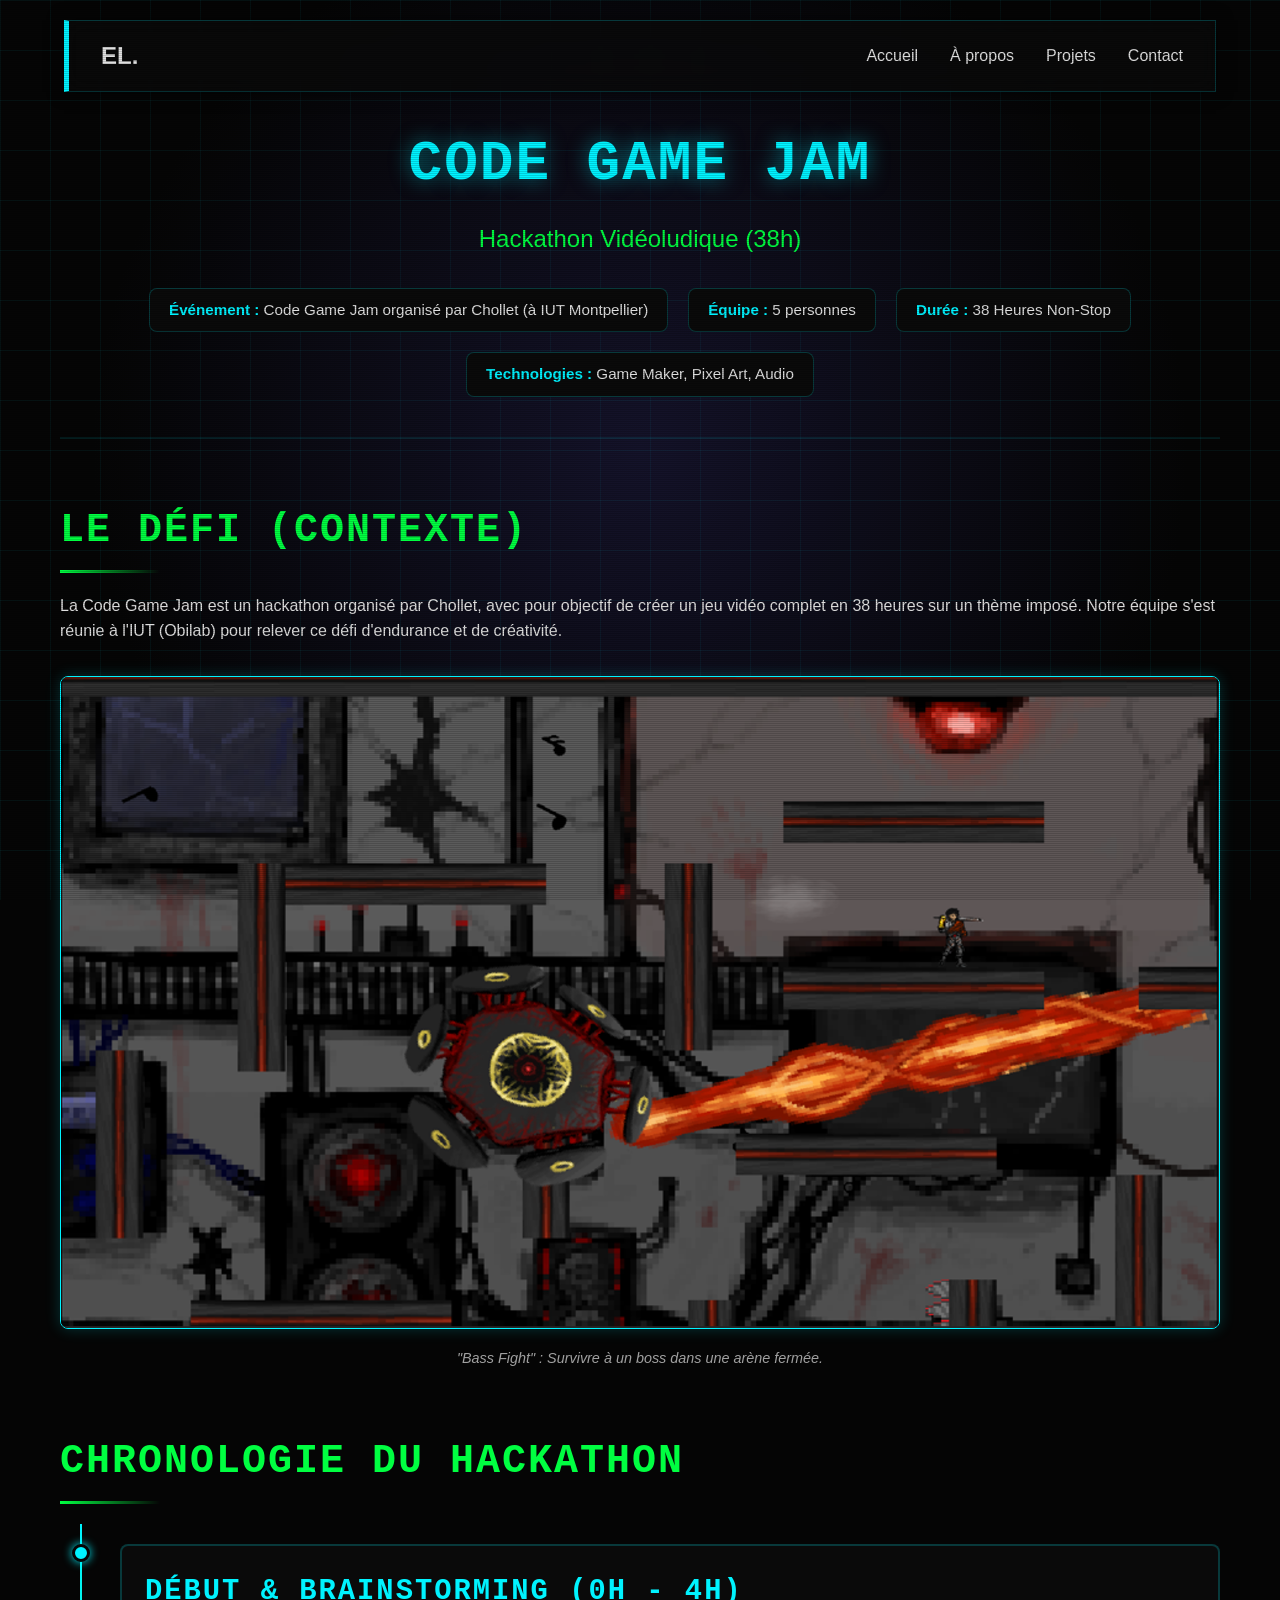
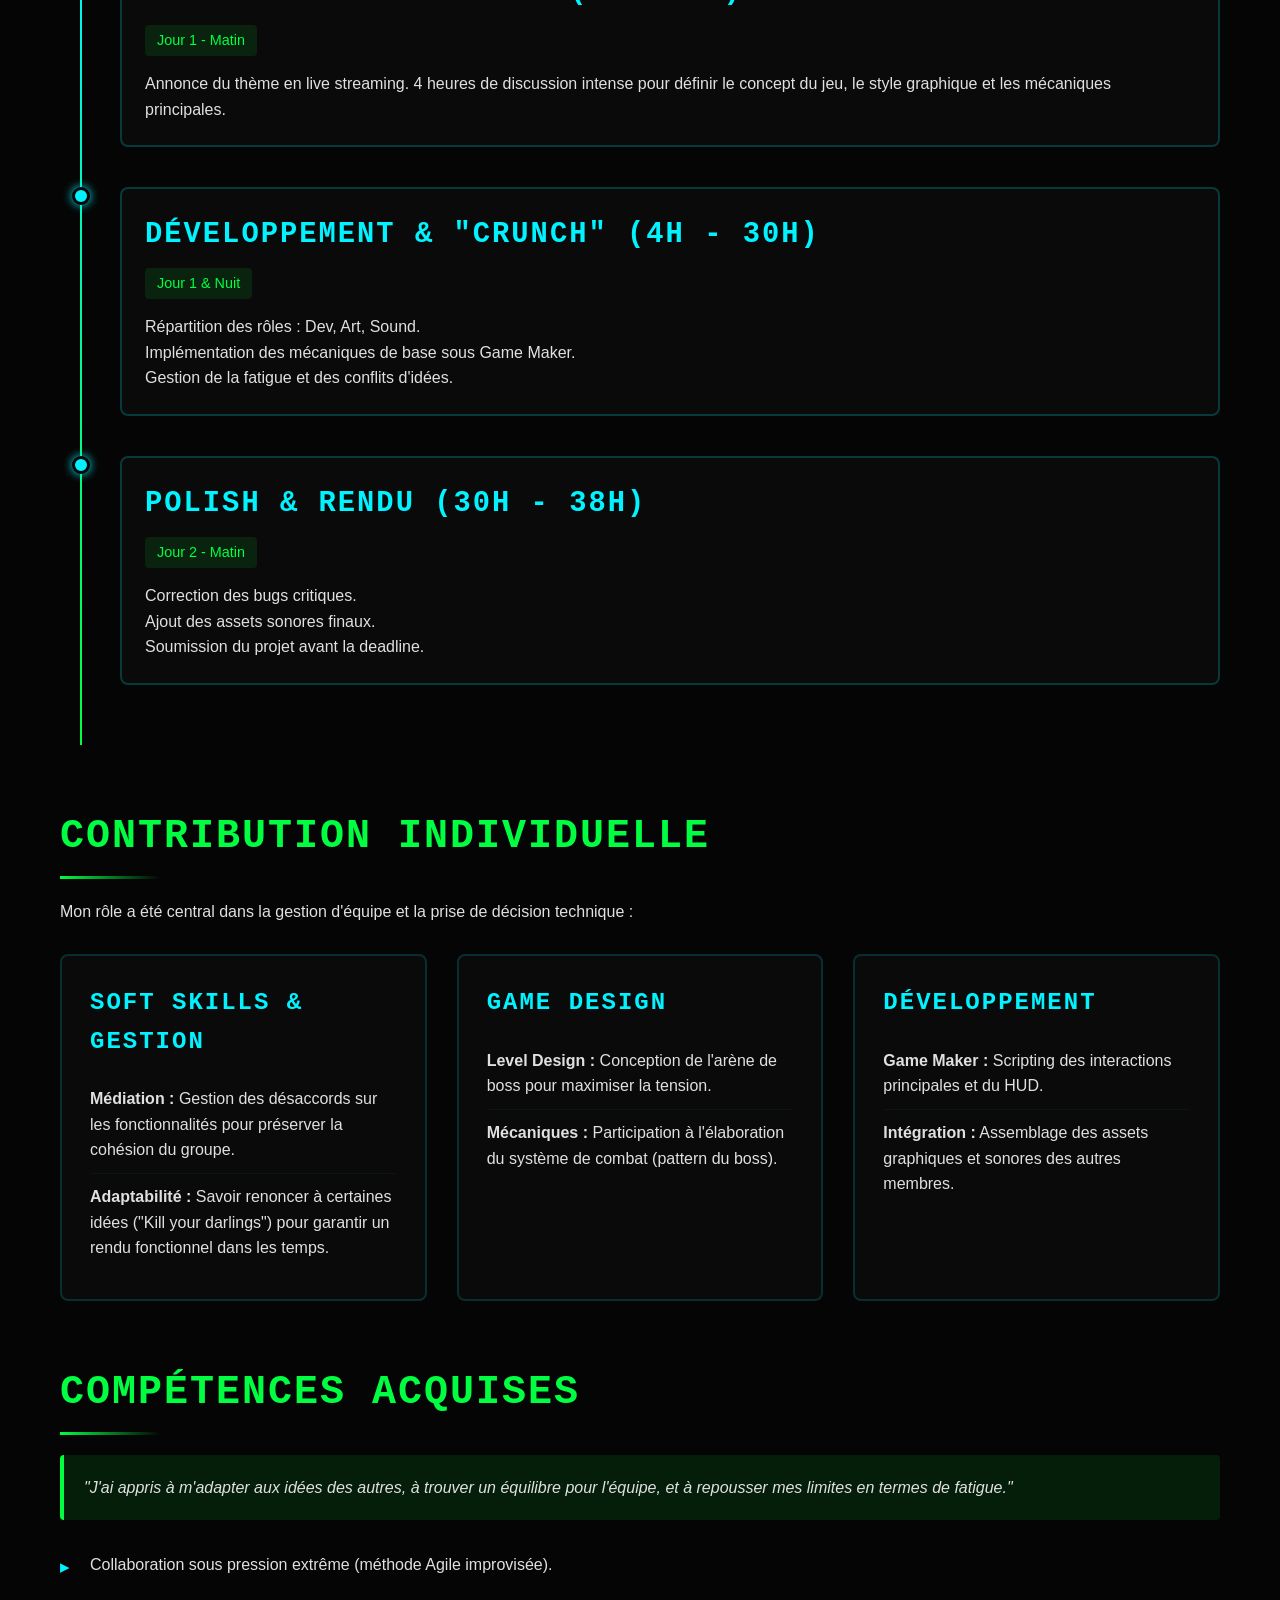
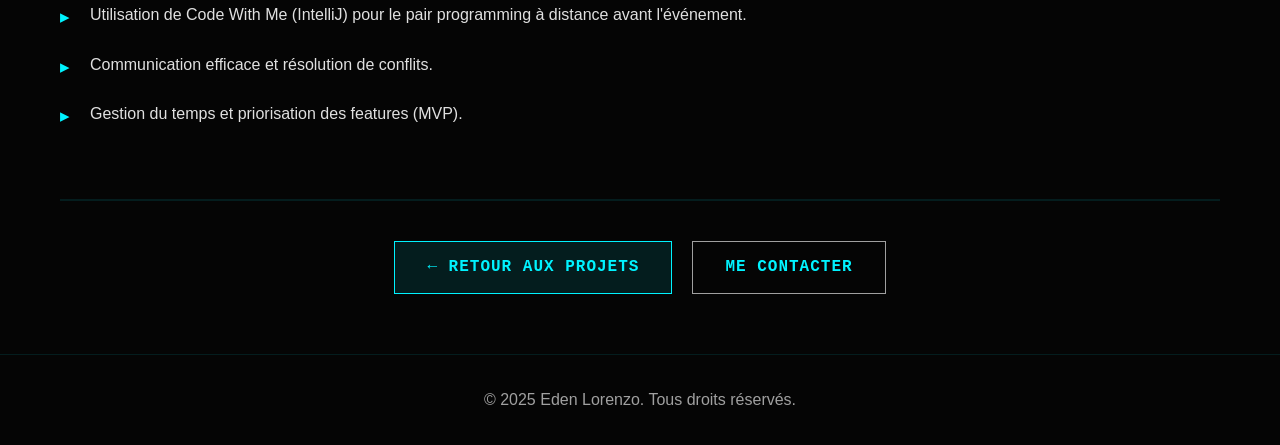
<file: projects/gamejam.html>
<!DOCTYPE html>
<html lang="fr">

<head>
    <meta charset="UTF-8">
    <meta name="viewport" content="width=device-width, initial-scale=1.0">
    <title>Code Game Jam | Eden Lorenzo</title>
    <link rel="stylesheet" href="../css/style.css">
</head>

<body>

    <!-- Navigation -->
    <nav class="glass-card"
        style="position: fixed; top: 20px; left: 50%; transform: translateX(-50%); width: 90%; max-width: 1200px; z-index: 1000; display: flex; justify-content: space-between; align-items: center; padding: 1rem 2rem;">
        <div class="logo" style="font-weight: 700; font-size: 1.5rem;">EL.</div>
        <ul style="display: flex; gap: 2rem;">
            <li><a href="../index.html#home">Accueil</a></li>
            <li><a href="../index.html#about">À propos</a></li>
            <li><a href="../index.html#projects">Projets</a></li>
            <li><a href="../index.html#contact">Contact</a></li>
        </ul>
    </nav>

    <main class="project-page">
        <div class="project-header">
            <h1>Code Game Jam</h1>
            <p class="project-subtitle">Hackathon Vidéoludique (38h)</p>
            <div class="project-meta">
                <span class="meta-item"><strong>Événement :</strong> Code Game Jam organisé par Chollet (à IUT Montpellier)</span>
                <span class="meta-item"><strong>Équipe :</strong> 5 personnes</span>
                <span class="meta-item"><strong>Durée :</strong> 38 Heures Non-Stop</span>
                <span class="meta-item"><strong>Technologies :</strong> Game Maker, Pixel Art, Audio</span>
            </div>
        </div>

        <section class="project-section">
            <h2>Le Défi (Contexte)</h2>
            <p>
                La Code Game Jam est un hackathon organisé par Chollet, avec pour objectif de créer un jeu
                vidéo complet en 38 heures sur un thème imposé.
                Notre équipe s'est réunie à l'IUT (Obilab) pour relever ce défi d'endurance et de créativité.
            </p>
            <div style="text-align: center; margin-top: 2rem;">
                <img src="../assets/img/BASS_FIGHT.png" alt="Screenshot du jeu Bass Fight" class="project-img">
                <p class="img-caption">"Bass Fight" : Survivre à un boss dans une arène fermée.</p>
            </div>
        </section>

        <section class="project-section">
            <h2>Chronologie du Hackathon</h2>
            <div class="timeline">
                <div class="timeline-item">
                    <div class="timeline-marker"></div>
                    <div class="timeline-content">
                        <h3>Début & Brainstorming (0h - 4h)</h3>
                        <span class="timeline-date">Jour 1 - Matin</span>
                        <p>Annonce du thème en live streaming. 4 heures de discussion intense pour définir le concept du
                            jeu, le style graphique et les mécaniques principales.</p>
                    </div>
                </div>

                <div class="timeline-item">
                    <div class="timeline-marker"></div>
                    <div class="timeline-content">
                        <h3>Développement & "Crunch" (4h - 30h)</h3>
                        <span class="timeline-date">Jour 1 & Nuit</span>
                        <ul>
                            <li>Répartition des rôles : Dev, Art, Sound.</li>
                            <li>Implémentation des mécaniques de base sous Game Maker.</li>
                            <li>Gestion de la fatigue et des conflits d'idées.</li>
                        </ul>
                    </div>
                </div>

                <div class="timeline-item">
                    <div class="timeline-marker"></div>
                    <div class="timeline-content">
                        <h3>Polish & Rendu (30h - 38h)</h3>
                        <span class="timeline-date">Jour 2 - Matin</span>
                        <ul>
                            <li>Correction des bugs critiques.</li>
                            <li>Ajout des assets sonores finaux.</li>
                            <li>Soumission du projet avant la deadline.</li>
                        </ul>
                    </div>
                </div>
            </div>
        </section>

        <section class="project-section">
            <h2>Contribution Individuelle</h2>
            <p>Mon rôle a été central dans la gestion d'équipe et la prise de décision technique :</p>

            <div class="tech-grid">
                <div class="tech-card">
                    <h3>Soft Skills & Gestion</h3>
                    <ul>
                        <li><strong>Médiation :</strong> Gestion des désaccords sur les fonctionnalités pour préserver
                            la cohésion du groupe.</li>
                        <li><strong>Adaptabilité :</strong> Savoir renoncer à certaines idées ("Kill your darlings")
                            pour garantir un rendu fonctionnel dans les temps.</li>
                    </ul>
                </div>
                <div class="tech-card">
                    <h3>Game Design</h3>
                    <ul>
                        <li><strong>Level Design :</strong> Conception de l'arène de boss pour maximiser la tension.
                        </li>
                        <li><strong>Mécaniques :</strong> Participation à l'élaboration du système de combat (pattern du
                            boss).</li>
                    </ul>
                </div>
                <div class="tech-card">
                    <h3>Développement</h3>
                    <ul>
                        <li><strong>Game Maker :</strong> Scripting des interactions principales et du HUD.</li>
                        <li><strong>Intégration :</strong> Assemblage des assets graphiques et sonores des autres
                            membres.</li>
                    </ul>
                </div>
            </div>
        </section>

        <section class="project-section">
            <h2>Compétences Acquises</h2>
            <div class="highlight">
                <p>"J'ai appris à m'adapter aux idées des autres, à trouver un équilibre pour l'équipe, et à repousser
                    mes limites en termes de fatigue."</p>
            </div>
            <ul class="feature-list">
                <li>Collaboration sous pression extrême (méthode Agile improvisée).</li>
                <li>Utilisation de Code With Me (IntelliJ) pour le pair programming à distance avant l'événement.</li>
                <li>Communication efficace et résolution de conflits.</li>
                <li>Gestion du temps et priorisation des features (MVP).</li>
            </ul>
        </section>

        <div class="project-footer">
            <a href="../index.html#projects" class="btn btn-primary">← Retour aux projets</a>
            <a href="../index.html#contact" class="btn" style="border: 1px solid var(--text-muted);">Me contacter</a>
        </div>
    </main>

    <footer
        style="padding: 2rem 0; text-align: center; color: var(--text-muted); border-top: 1px solid rgba(0, 243, 255, 0.1);">
        <p>&copy; 2025 Eden Lorenzo. Tous droits réservés.</p>
    </footer>

</body>

</html>
</file>
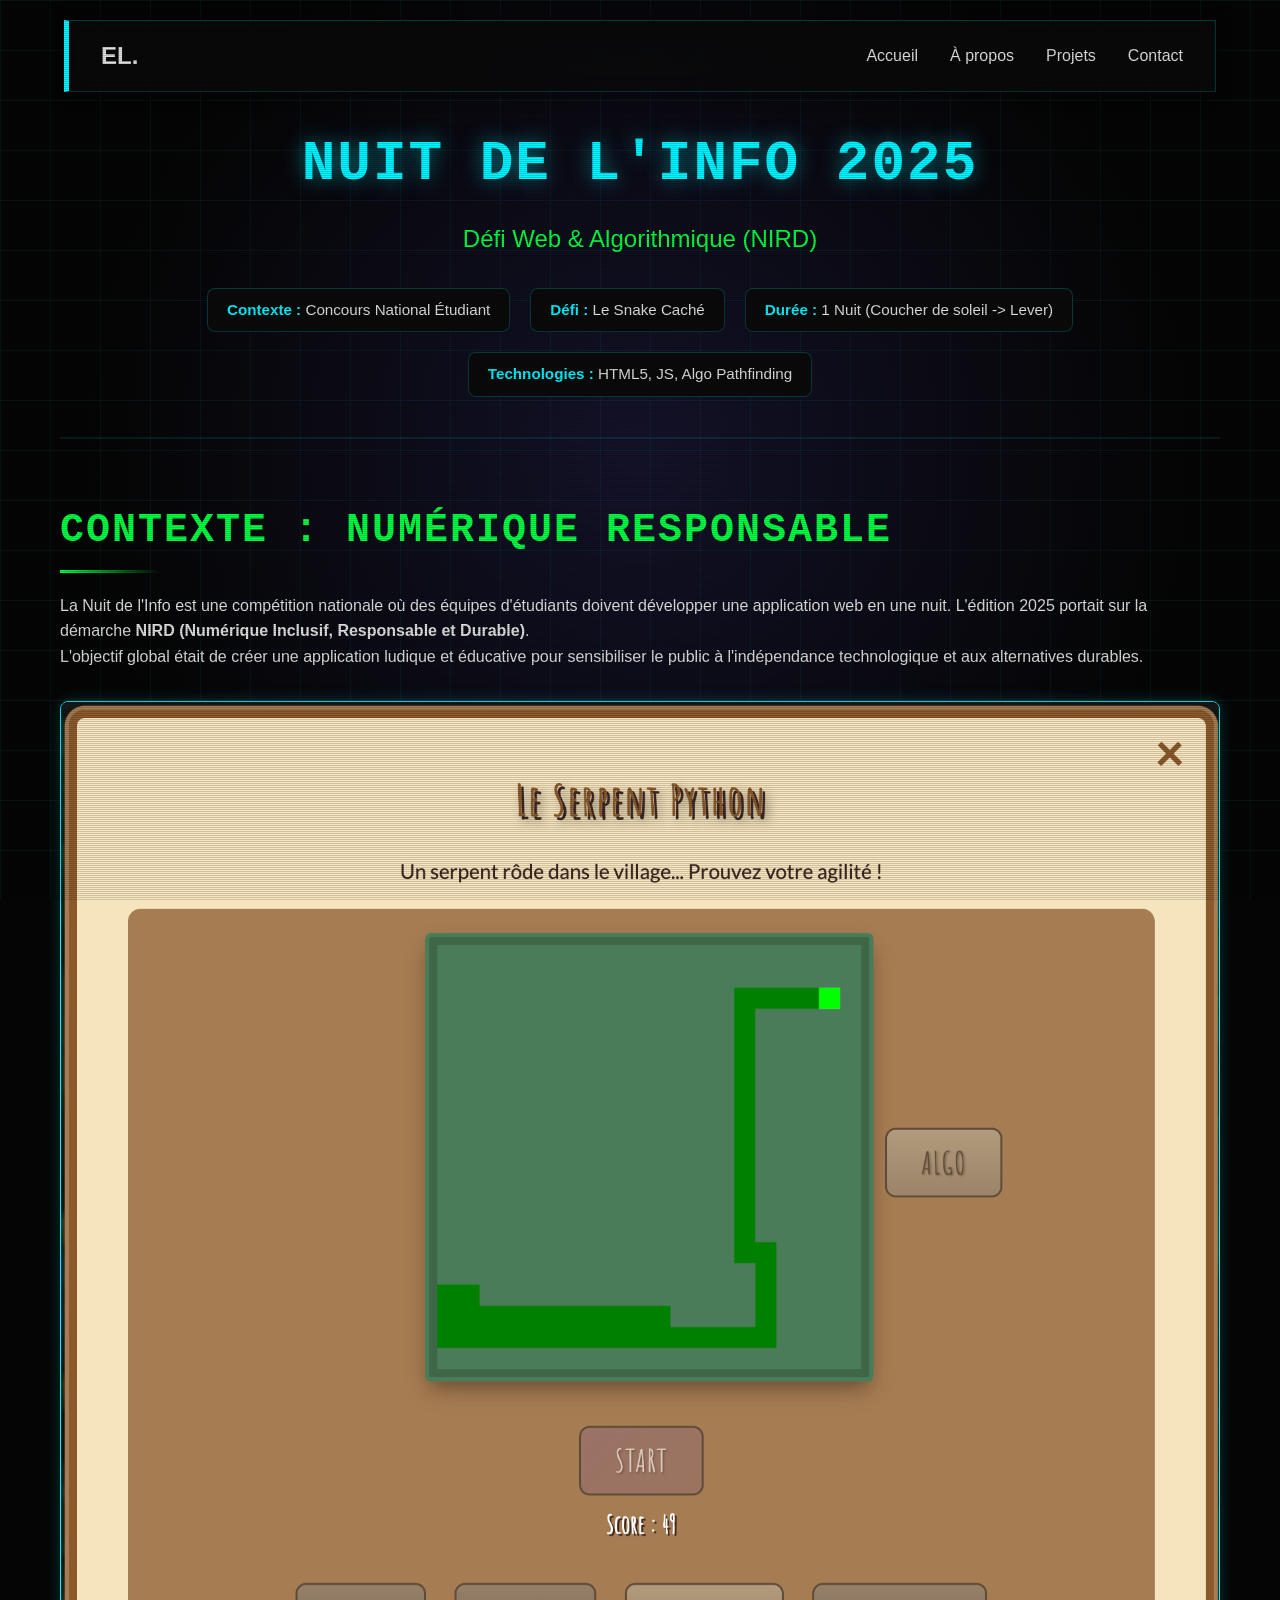
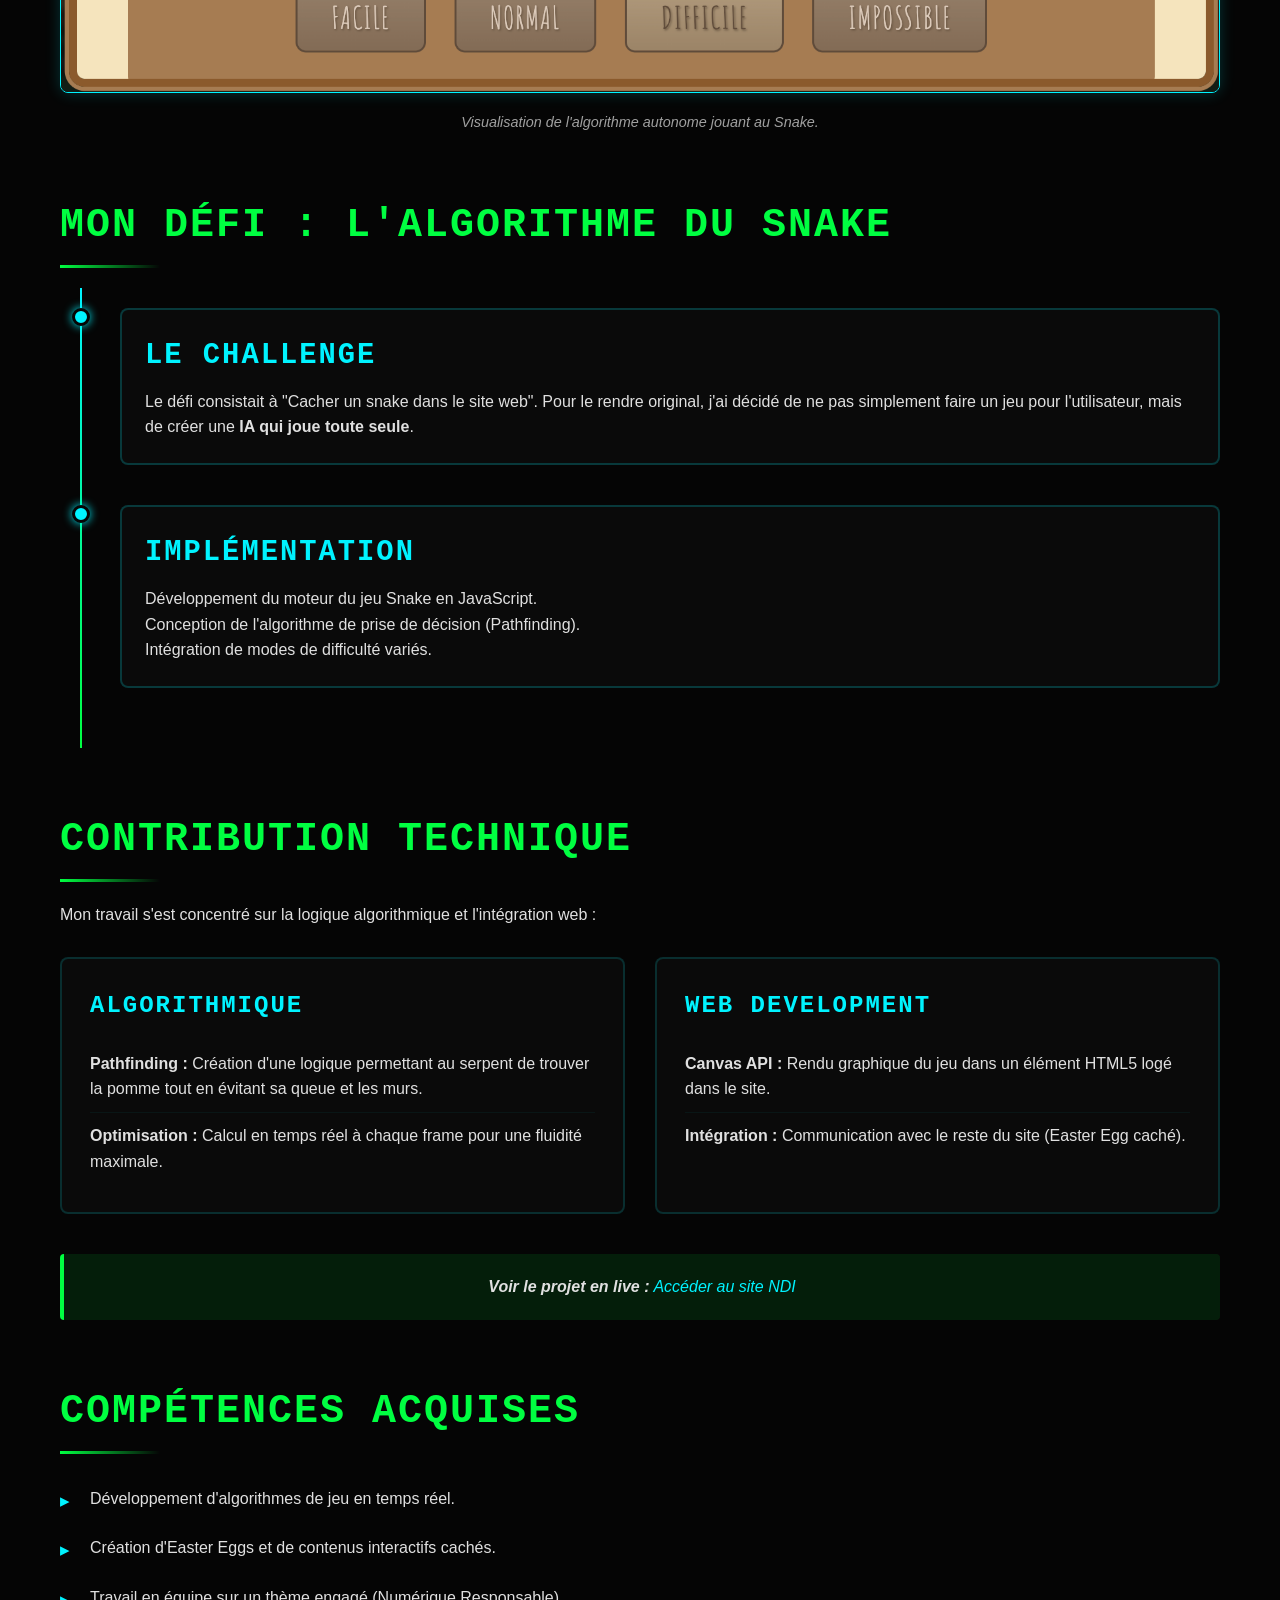
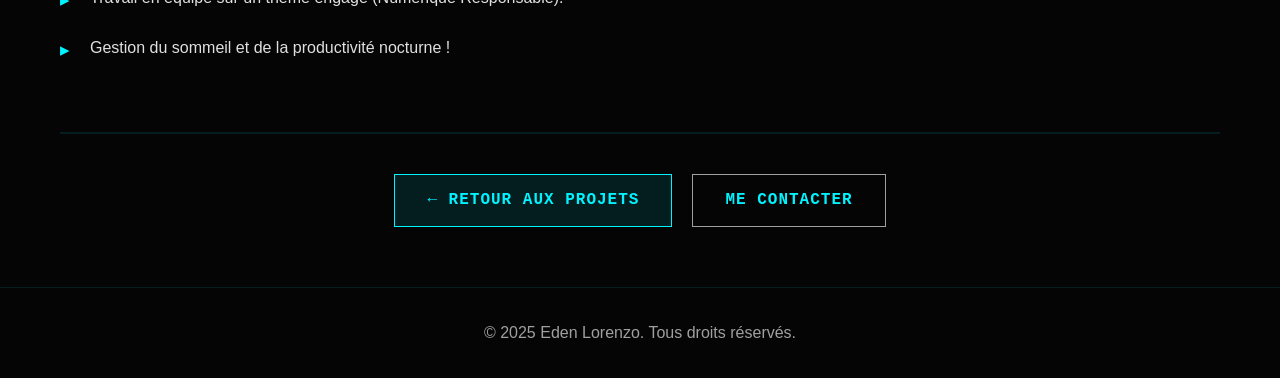
<file: projects/nuitinfo.html>
<!DOCTYPE html>
<html lang="fr">

<head>
    <meta charset="UTF-8">
    <meta name="viewport" content="width=device-width, initial-scale=1.0">
    <title>Nuit de l'Info | Eden Lorenzo</title>
    <link rel="stylesheet" href="../css/style.css">
</head>

<body>

    <!-- Navigation -->
    <nav class="glass-card"
        style="position: fixed; top: 20px; left: 50%; transform: translateX(-50%); width: 90%; max-width: 1200px; z-index: 1000; display: flex; justify-content: space-between; align-items: center; padding: 1rem 2rem;">
        <div class="logo" style="font-weight: 700; font-size: 1.5rem;">EL.</div>
        <ul style="display: flex; gap: 2rem;">
            <li><a href="../index.html#home">Accueil</a></li>
            <li><a href="../index.html#about">À propos</a></li>
            <li><a href="../index.html#projects">Projets</a></li>
            <li><a href="../index.html#contact">Contact</a></li>
        </ul>
    </nav>

    <main class="project-page">
        <div class="project-header">
            <h1>Nuit de l'Info 2025</h1>
            <p class="project-subtitle">Défi Web & Algorithmique (NIRD)</p>
            <div class="project-meta">
                <span class="meta-item"><strong>Contexte :</strong> Concours National Étudiant</span>
                <span class="meta-item"><strong>Défi :</strong> Le Snake Caché</span>
                <span class="meta-item"><strong>Durée :</strong> 1 Nuit (Coucher de soleil -> Lever)</span>
                <span class="meta-item"><strong>Technologies :</strong> HTML5, JS, Algo Pathfinding</span>
            </div>
        </div>

        <section class="project-section">
            <h2>Contexte : Numérique Responsable</h2>
            <p>
                La Nuit de l'Info est une compétition nationale où des équipes d'étudiants doivent développer une
                application web en une nuit.
                L'édition 2025 portait sur la démarche <strong>NIRD (Numérique Inclusif, Responsable et
                    Durable)</strong>.
            </p>
            <p>
                L'objectif global était de créer une application ludique et éducative pour sensibiliser le public à
                l'indépendance technologique et aux alternatives durables.
            </p>
            <div style="text-align: center; margin-top: 2rem;">
                <img src="../assets/img/Snake.png" alt="Algorithme du Snake" class="project-img">
                <p class="img-caption">Visualisation de l'algorithme autonome jouant au Snake.</p>
            </div>
        </section>

        <section class="project-section">
            <h2>Mon Défi : L'Algorithme du Snake</h2>
            <div class="timeline">
                <div class="timeline-item">
                    <div class="timeline-marker"></div>
                    <div class="timeline-content">
                        <h3>Le Challenge</h3>
                        <p>Le défi consistait à "Cacher un snake dans le site web". Pour le rendre original, j'ai décidé
                            de ne pas simplement faire un jeu pour l'utilisateur, mais de créer une <strong>IA qui joue
                                toute seule</strong>.</p>
                    </div>
                </div>

                <div class="timeline-item">
                    <div class="timeline-marker"></div>
                    <div class="timeline-content">
                        <h3>Implémentation</h3>
                        <ul>
                            <li>Développement du moteur du jeu Snake en JavaScript.</li>
                            <li>Conception de l'algorithme de prise de décision (Pathfinding).</li>
                            <li>Intégration de modes de difficulté variés.</li>
                        </ul>
                    </div>
                </div>
            </div>
        </section>

        <section class="project-section">
            <h2>Contribution Technique</h2>
            <p>Mon travail s'est concentré sur la logique algorithmique et l'intégration web :</p>

            <div class="tech-grid centered-cards">
                <div class="tech-card">
                    <h3>Algorithmique</h3>
                    <ul>
                        <li><strong>Pathfinding :</strong> Création d'une logique permettant au serpent de trouver la
                            pomme tout en évitant sa queue et les murs.</li>
                        <li><strong>Optimisation :</strong> Calcul en temps réel à chaque frame pour une fluidité
                            maximale.</li>
                    </ul>
                </div>
                <div class="tech-card">
                    <h3>Web Development</h3>
                    <ul>
                        <li><strong>Canvas API :</strong> Rendu graphique du jeu dans un élément HTML5 logé dans le
                            site.</li>
                        <li><strong>Intégration :</strong> Communication avec le reste du site (Easter Egg caché).</li>
                    </ul>
                </div>
            </div>

            <div class="highlight" style="text-align: center; margin-top: 40px;">
                <p><strong>Voir le projet en live :</strong> <a
                        href="https://webinfo.iutmontp.univ-montp2.fr/~trioleyren/ndi/index.html" target="_blank"
                        style="color: var(--primary-color);">Accéder au site NDI</a></p>
            </div>
        </section>

        <section class="project-section">
            <h2>Compétences Acquises</h2>
            <ul class="feature-list">
                <li>Développement d'algorithmes de jeu en temps réel.</li>
                <li>Création d'Easter Eggs et de contenus interactifs cachés.</li>
                <li>Travail en équipe sur un thème engagé (Numérique Responsable).</li>
                <li>Gestion du sommeil et de la productivité nocturne !</li>
            </ul>
        </section>

        <div class="project-footer">
            <a href="../index.html#projects" class="btn btn-primary">← Retour aux projets</a>
            <a href="../index.html#contact" class="btn" style="border: 1px solid var(--text-muted);">Me contacter</a>
        </div>
    </main>

    <footer
        style="padding: 2rem 0; text-align: center; color: var(--text-muted); border-top: 1px solid rgba(0, 243, 255, 0.1);">
        <p>&copy; 2025 Eden Lorenzo. Tous droits réservés.</p>
    </footer>

</body>

</html>
</file>
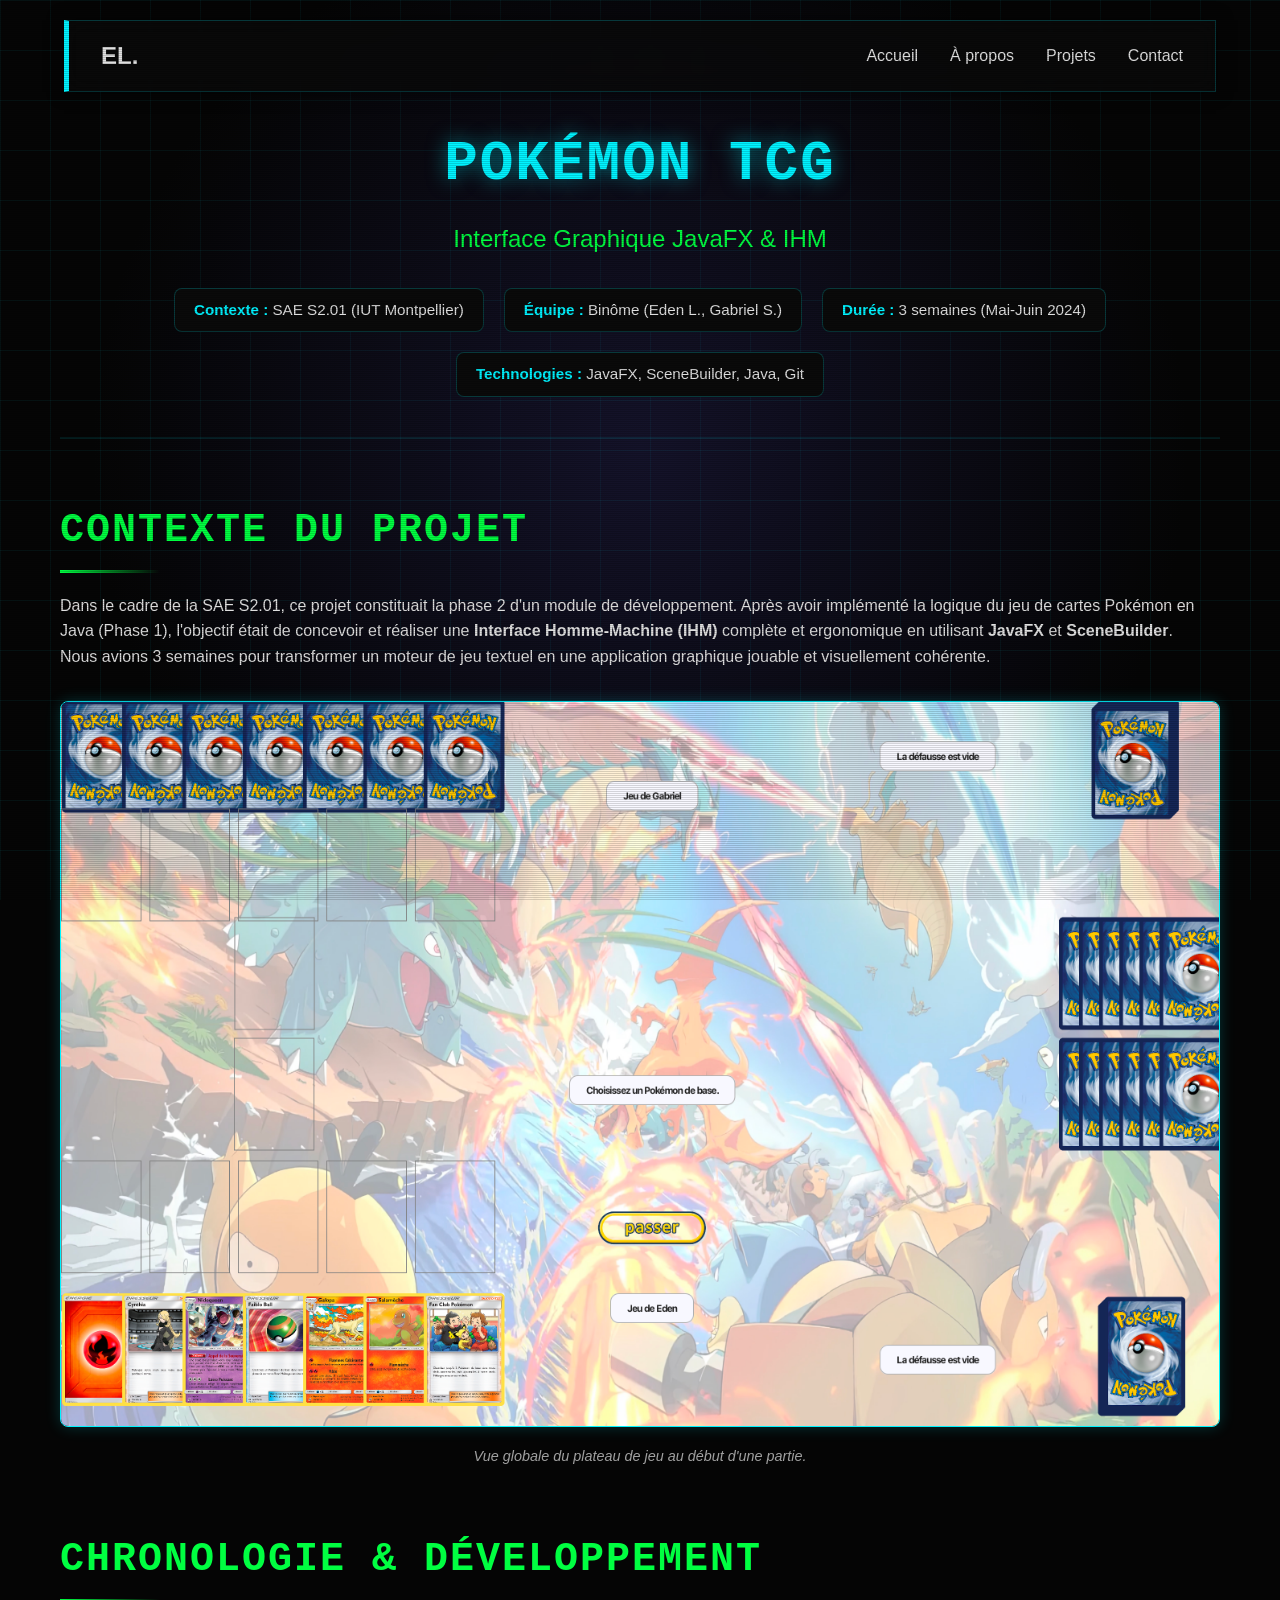
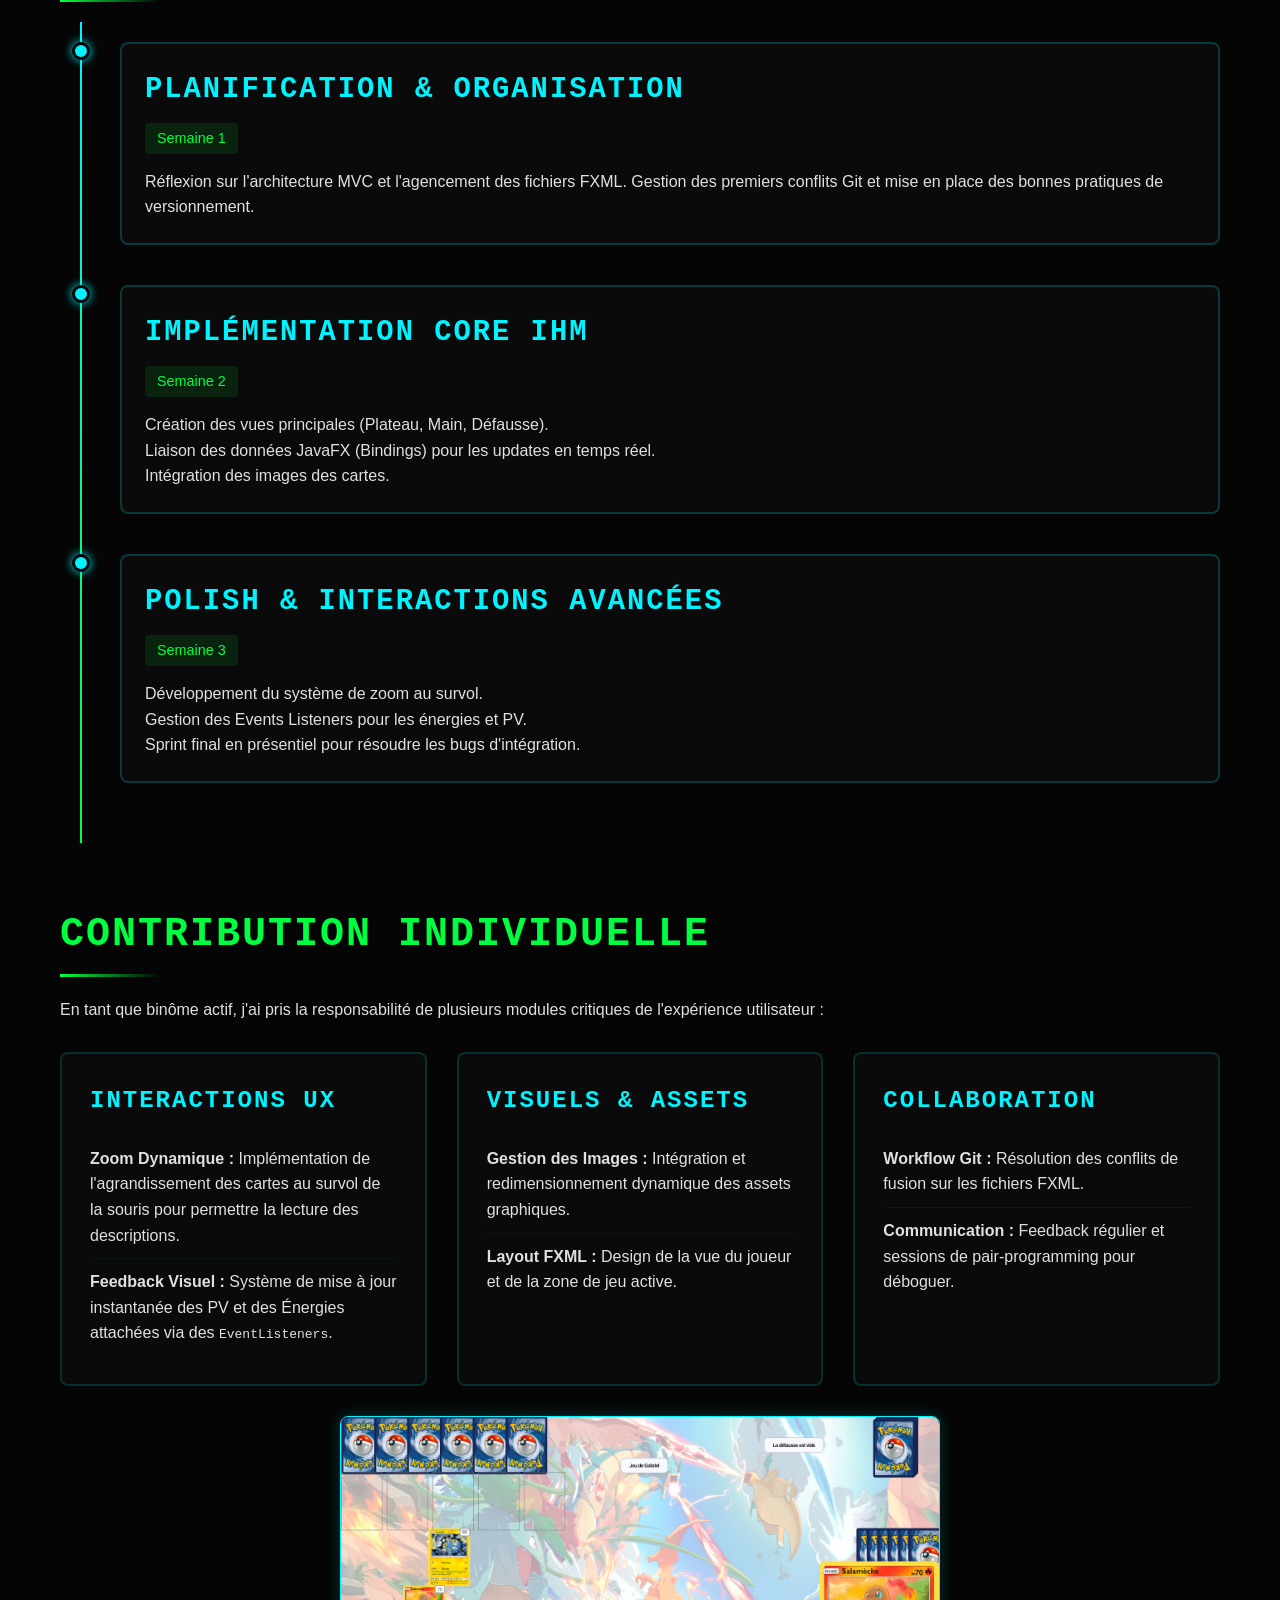
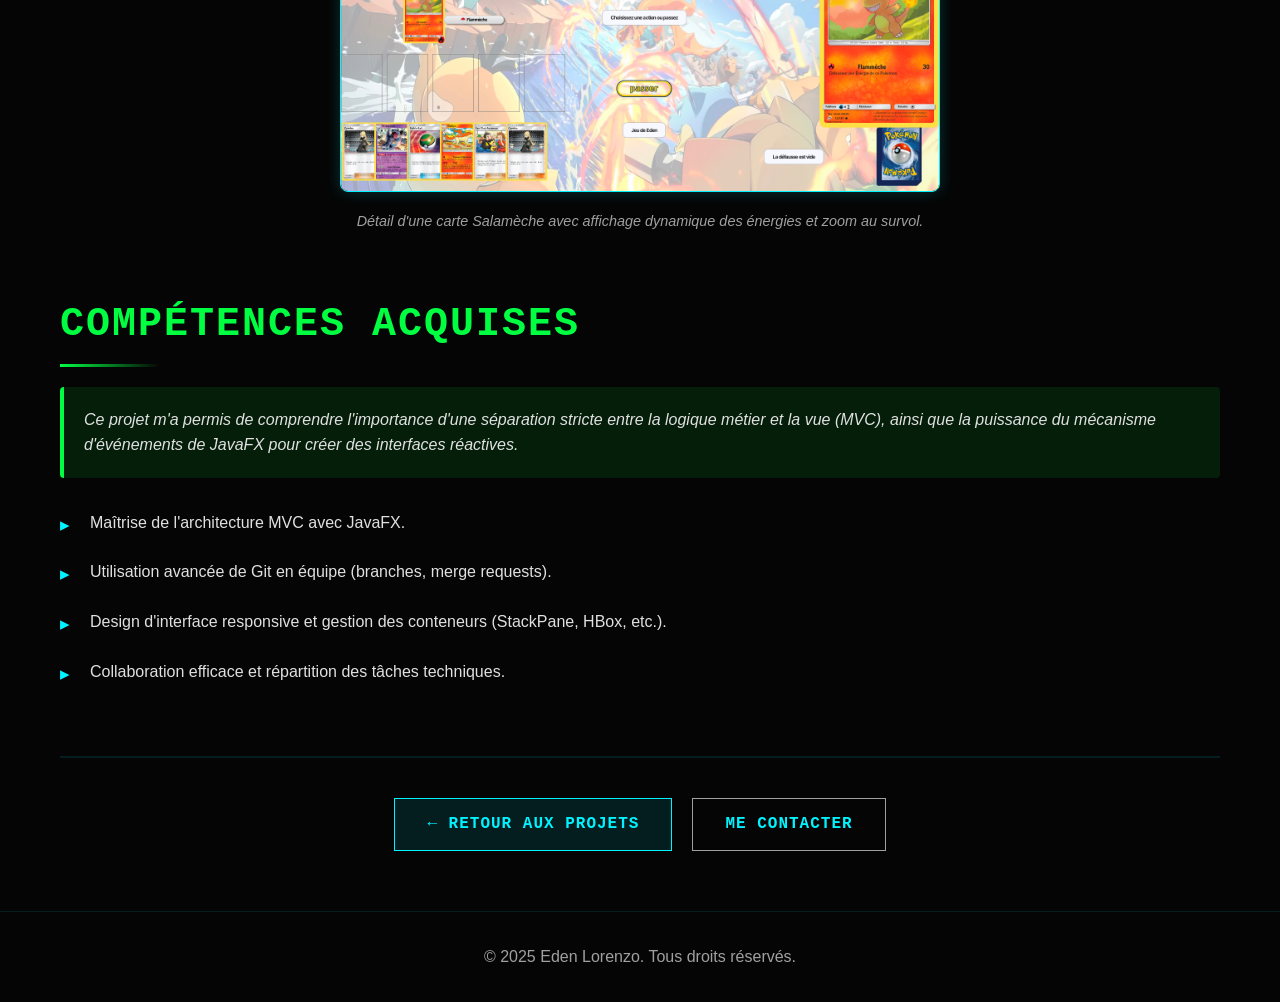
<file: projects/pokemontcg.html>
<!DOCTYPE html>
<html lang="fr">

<head>
    <meta charset="UTF-8">
    <meta name="viewport" content="width=device-width, initial-scale=1.0">
    <title>Pokémon TCG | Eden Lorenzo</title>
    <link rel="stylesheet" href="../css/style.css">
</head>

<body>

    <!-- Navigation -->
    <nav class="glass-card"
        style="position: fixed; top: 20px; left: 50%; transform: translateX(-50%); width: 90%; max-width: 1200px; z-index: 1000; display: flex; justify-content: space-between; align-items: center; padding: 1rem 2rem;">
        <div class="logo" style="font-weight: 700; font-size: 1.5rem;">EL.</div>
        <ul style="display: flex; gap: 2rem;">
            <li><a href="../index.html#home">Accueil</a></li>
            <li><a href="../index.html#about">À propos</a></li>
            <li><a href="../index.html#projects">Projets</a></li>
            <li><a href="../index.html#contact">Contact</a></li>
        </ul>
    </nav>

    <main class="project-page">
        <div class="project-header">
            <h1>Pokémon TCG</h1>
            <p class="project-subtitle">Interface Graphique JavaFX & IHM</p>
            <div class="project-meta">
                <span class="meta-item"><strong>Contexte :</strong> SAE S2.01 (IUT Montpellier)</span>
                <span class="meta-item"><strong>Équipe :</strong> Binôme (Eden L., Gabriel S.)</span>
                <span class="meta-item"><strong>Durée :</strong> 3 semaines (Mai-Juin 2024)</span>
                <span class="meta-item"><strong>Technologies :</strong> JavaFX, SceneBuilder, Java, Git</span>
            </div>
        </div>

        <section class="project-section">
            <h2>Contexte du projet</h2>
            <p>
                Dans le cadre de la SAE S2.01, ce projet constituait la phase 2 d'un module de développement.
                Après avoir implémenté la logique du jeu de cartes Pokémon en Java (Phase 1), l'objectif était de
                concevoir
                et réaliser une <strong>Interface Homme-Machine (IHM)</strong> complète et ergonomique en utilisant
                <strong>JavaFX</strong> et <strong>SceneBuilder</strong>.
            </p>
            <p>
                Nous avions 3 semaines pour transformer un moteur de jeu textuel en une application graphique jouable et
                visuellement cohérente.
            </p>
            <div style="text-align: center; margin-top: 2rem;">
                <img src="../assets/img/debut_de_partie.png" alt="Plateau de jeu Pokémon TCG" class="project-img">
                <p class="img-caption">Vue globale du plateau de jeu au début d'une partie.</p>
            </div>
        </section>

        <section class="project-section">
            <h2>Chronologie & Développement</h2>
            <div class="timeline">
                <div class="timeline-item">
                    <div class="timeline-marker"></div>
                    <div class="timeline-content">
                        <h3>Planification & Organisation</h3>
                        <span class="timeline-date">Semaine 1</span>
                        <p>Réflexion sur l'architecture MVC et l'agencement des fichiers FXML. Gestion des premiers
                            conflits Git et mise en place des bonnes pratiques de versionnement.</p>
                    </div>
                </div>

                <div class="timeline-item">
                    <div class="timeline-marker"></div>
                    <div class="timeline-content">
                        <h3>Implémentation Core IHM</h3>
                        <span class="timeline-date">Semaine 2</span>
                        <ul>
                            <li>Création des vues principales (Plateau, Main, Défausse).</li>
                            <li>Liaison des données JavaFX (Bindings) pour les updates en temps réel.</li>
                            <li>Intégration des images des cartes.</li>
                        </ul>
                    </div>
                </div>

                <div class="timeline-item">
                    <div class="timeline-marker"></div>
                    <div class="timeline-content">
                        <h3>Polish & Interactions Avancées</h3>
                        <span class="timeline-date">Semaine 3</span>
                        <ul>
                            <li>Développement du système de zoom au survol.</li>
                            <li>Gestion des Events Listeners pour les énergies et PV.</li>
                            <li>Sprint final en présentiel pour résoudre les bugs d'intégration.</li>
                        </ul>
                    </div>
                </div>
            </div>
        </section>

        <section class="project-section">
            <h2>Contribution Individuelle</h2>
            <p>En tant que binôme actif, j'ai pris la responsabilité de plusieurs modules critiques de l'expérience
                utilisateur :</p>

            <div class="tech-grid">
                <div class="tech-card">
                    <h3>Interactions UX</h3>
                    <ul>
                        <li><strong>Zoom Dynamique :</strong> Implémentation de l'agrandissement des cartes au survol de
                            la souris pour permettre la lecture des descriptions.</li>
                        <li><strong>Feedback Visuel :</strong> Système de mise à jour instantanée des PV et des Énergies
                            attachées via des <code>EventListeners</code>.</li>
                    </ul>
                </div>
                <div class="tech-card">
                    <h3>Visuels & Assets</h3>
                    <ul>
                        <li><strong>Gestion des Images :</strong> Intégration et redimensionnement dynamique des assets
                            graphiques.</li>
                        <li><strong>Layout FXML :</strong> Design de la vue du joueur et de la zone de jeu active.</li>
                    </ul>
                </div>
                <div class="tech-card">
                    <h3>Collaboration</h3>
                    <ul>
                        <li><strong>Workflow Git :</strong> Résolution des conflits de fusion sur les fichiers FXML.
                        </li>
                        <li><strong>Communication :</strong> Feedback régulier et sessions de pair-programming pour
                            déboguer.</li>
                    </ul>
                </div>
            </div>

            <div style="margin-top: 30px; text-align: center;">
                <img src="../assets/img/salameche_energie.png" alt="Zoom sur une carte avec énergies" class="project-img"
                    style="max-width: 600px;">
                <p class="img-caption">Détail d'une carte Salamèche avec affichage dynamique des énergies et zoom au
                    survol.</p>
            </div>
        </section>

        <section class="project-section">
            <h2>Compétences Acquises</h2>
            <div class="highlight">
                <p>Ce projet m'a permis de comprendre l'importance d'une séparation stricte entre la logique métier et
                    la vue (MVC), ainsi que la puissance du mécanisme d'événements de JavaFX pour créer des interfaces
                    réactives.</p>
            </div>
            <ul class="feature-list">
                <li>Maîtrise de l'architecture MVC avec JavaFX.</li>
                <li>Utilisation avancée de Git en équipe (branches, merge requests).</li>
                <li>Design d'interface responsive et gestion des conteneurs (StackPane, HBox, etc.).</li>
                <li>Collaboration efficace et répartition des tâches techniques.</li>
            </ul>
        </section>

        <div class="project-footer">
            <a href="../index.html#projects" class="btn btn-primary">← Retour aux projets</a>
            <a href="../index.html#contact" class="btn" style="border: 1px solid var(--text-muted);">Me contacter</a>
        </div>
    </main>

    <footer
        style="padding: 2rem 0; text-align: center; color: var(--text-muted); border-top: 1px solid rgba(0, 243, 255, 0.1);">
        <p>&copy; 2025 Eden Lorenzo. Tous droits réservés.</p>
    </footer>

</body>

</html>
</file>
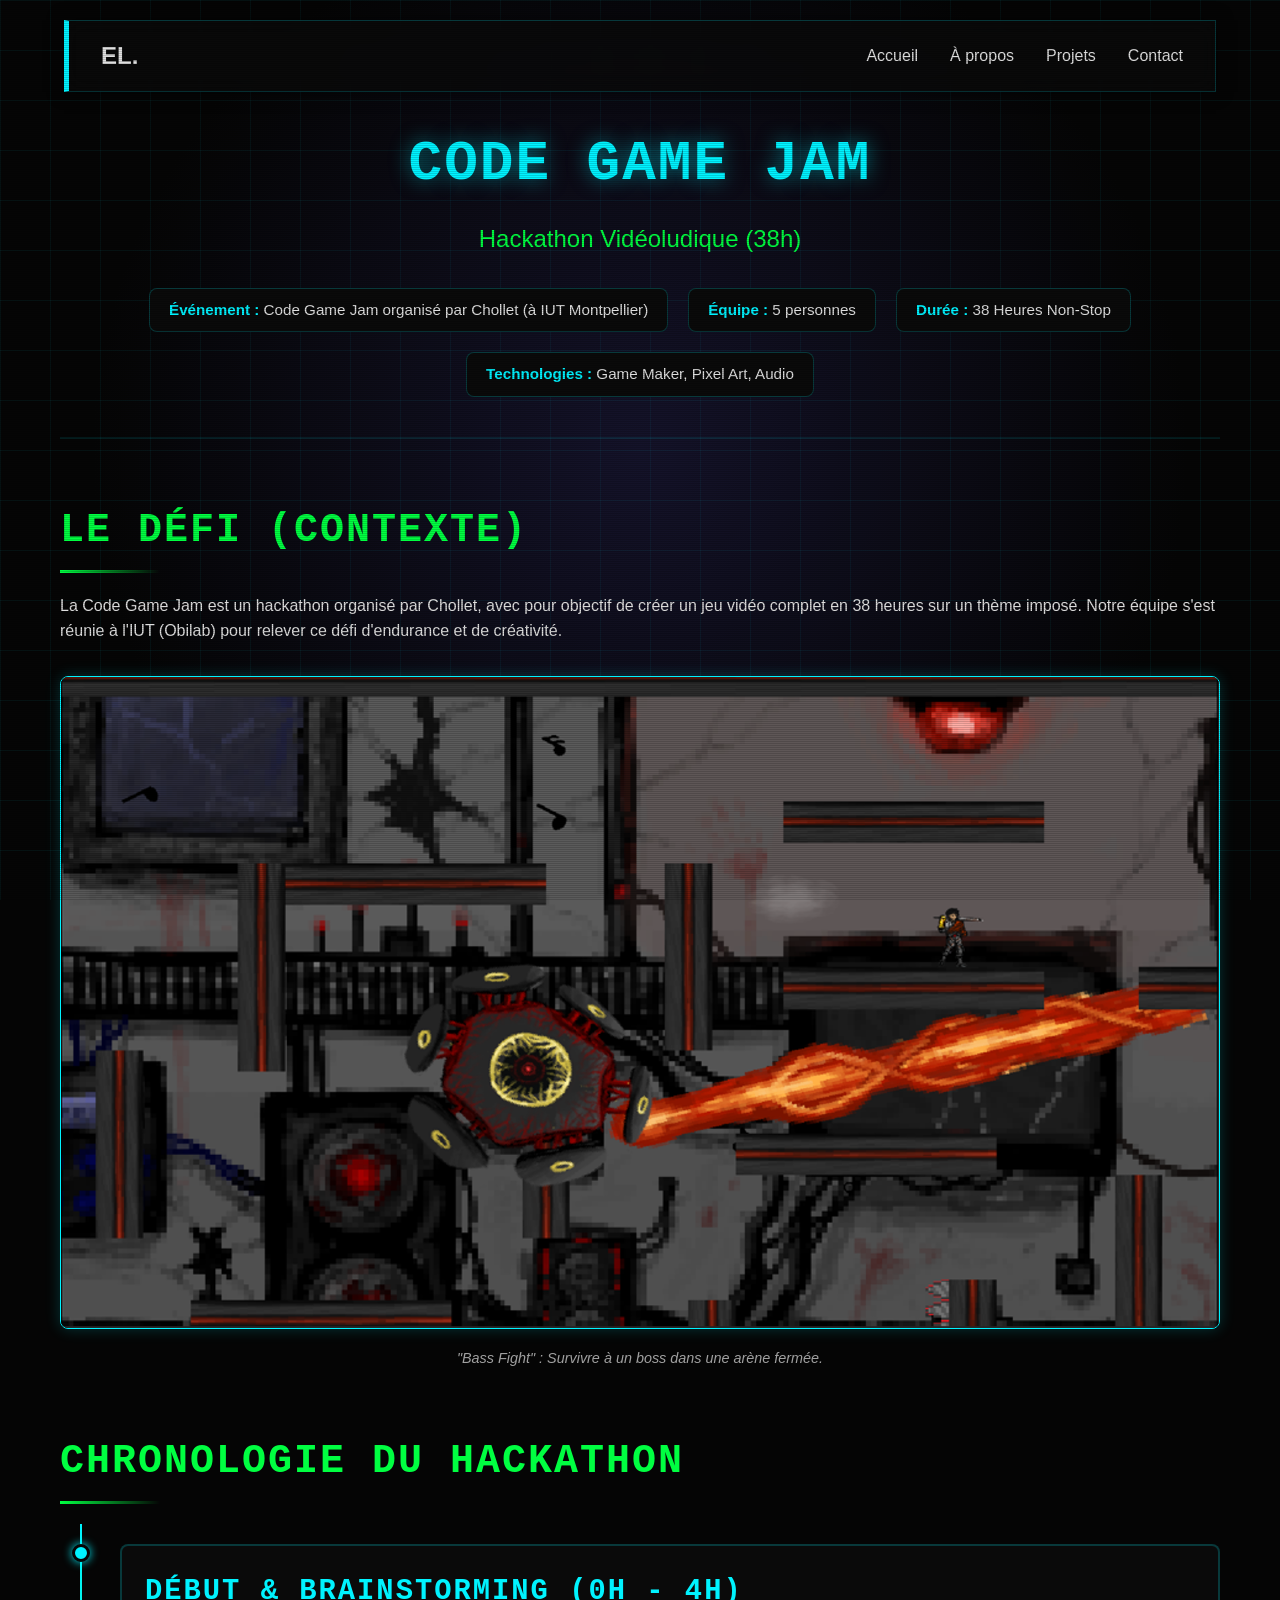
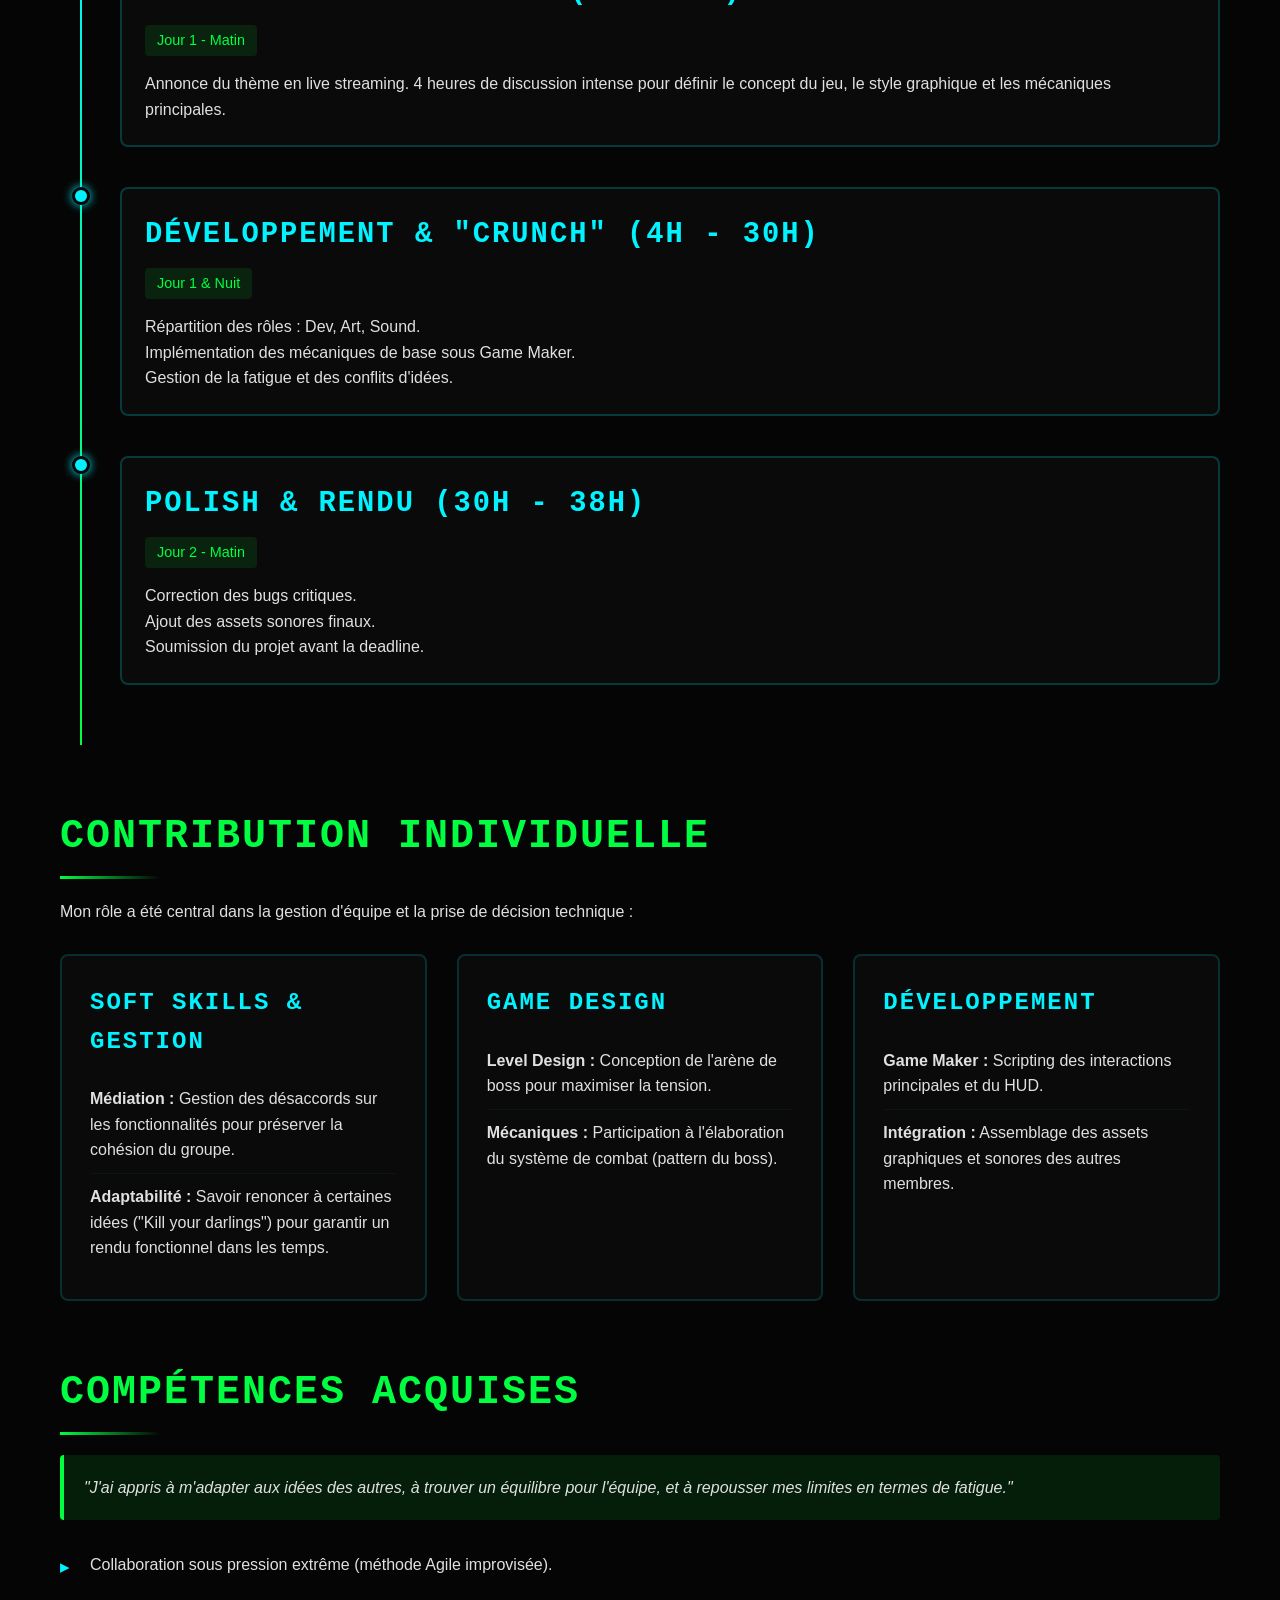
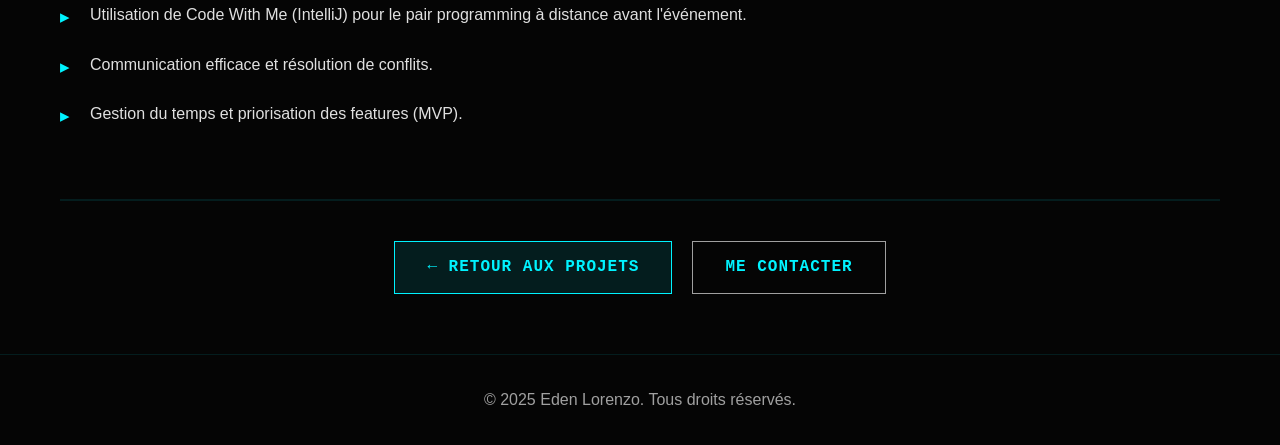
<file: src/projects/gamejam.html>
<!DOCTYPE html>
<html lang="fr">

<head>
    <meta charset="UTF-8">
    <meta name="viewport" content="width=device-width, initial-scale=1.0">
    <title>Code Game Jam | Eden Lorenzo</title>
    <link rel="stylesheet" href="../css/style.css">
</head>

<body>

    <!-- Navigation -->
    <nav class="glass-card"
        style="position: fixed; top: 20px; left: 50%; transform: translateX(-50%); width: 90%; max-width: 1200px; z-index: 1000; display: flex; justify-content: space-between; align-items: center; padding: 1rem 2rem;">
        <div class="logo" style="font-weight: 700; font-size: 1.5rem;">EL.</div>
        <ul style="display: flex; gap: 2rem;">
            <li><a href="../index.html#home">Accueil</a></li>
            <li><a href="../index.html#about">À propos</a></li>
            <li><a href="../index.html#projects">Projets</a></li>
            <li><a href="../index.html#contact">Contact</a></li>
        </ul>
    </nav>

    <main class="project-page">
        <div class="project-header">
            <h1>Code Game Jam</h1>
            <p class="project-subtitle">Hackathon Vidéoludique (38h)</p>
            <div class="project-meta">
                <span class="meta-item"><strong>Événement :</strong> Code Game Jam organisé par Chollet (à IUT Montpellier)</span>
                <span class="meta-item"><strong>Équipe :</strong> 5 personnes</span>
                <span class="meta-item"><strong>Durée :</strong> 38 Heures Non-Stop</span>
                <span class="meta-item"><strong>Technologies :</strong> Game Maker, Pixel Art, Audio</span>
            </div>
        </div>

        <section class="project-section">
            <h2>Le Défi (Contexte)</h2>
            <p>
                La Code Game Jam est un hackathon organisé par Chollet, avec pour objectif de créer un jeu
                vidéo complet en 38 heures sur un thème imposé.
                Notre équipe s'est réunie à l'IUT (Obilab) pour relever ce défi d'endurance et de créativité.
            </p>
            <div style="text-align: center; margin-top: 2rem;">
                <img src="../assets/BASS_FIGHT.png" alt="Screenshot du jeu Bass Fight" class="project-img">
                <p class="img-caption">"Bass Fight" : Survivre à un boss dans une arène fermée.</p>
            </div>
        </section>

        <section class="project-section">
            <h2>Chronologie du Hackathon</h2>
            <div class="timeline">
                <div class="timeline-item">
                    <div class="timeline-marker"></div>
                    <div class="timeline-content">
                        <h3>Début & Brainstorming (0h - 4h)</h3>
                        <span class="timeline-date">Jour 1 - Matin</span>
                        <p>Annonce du thème en live streaming. 4 heures de discussion intense pour définir le concept du
                            jeu, le style graphique et les mécaniques principales.</p>
                    </div>
                </div>

                <div class="timeline-item">
                    <div class="timeline-marker"></div>
                    <div class="timeline-content">
                        <h3>Développement & "Crunch" (4h - 30h)</h3>
                        <span class="timeline-date">Jour 1 & Nuit</span>
                        <ul>
                            <li>Répartition des rôles : Dev, Art, Sound.</li>
                            <li>Implémentation des mécaniques de base sous Game Maker.</li>
                            <li>Gestion de la fatigue et des conflits d'idées.</li>
                        </ul>
                    </div>
                </div>

                <div class="timeline-item">
                    <div class="timeline-marker"></div>
                    <div class="timeline-content">
                        <h3>Polish & Rendu (30h - 38h)</h3>
                        <span class="timeline-date">Jour 2 - Matin</span>
                        <ul>
                            <li>Correction des bugs critiques.</li>
                            <li>Ajout des assets sonores finaux.</li>
                            <li>Soumission du projet avant la deadline.</li>
                        </ul>
                    </div>
                </div>
            </div>
        </section>

        <section class="project-section">
            <h2>Contribution Individuelle</h2>
            <p>Mon rôle a été central dans la gestion d'équipe et la prise de décision technique :</p>

            <div class="tech-grid">
                <div class="tech-card">
                    <h3>Soft Skills & Gestion</h3>
                    <ul>
                        <li><strong>Médiation :</strong> Gestion des désaccords sur les fonctionnalités pour préserver
                            la cohésion du groupe.</li>
                        <li><strong>Adaptabilité :</strong> Savoir renoncer à certaines idées ("Kill your darlings")
                            pour garantir un rendu fonctionnel dans les temps.</li>
                    </ul>
                </div>
                <div class="tech-card">
                    <h3>Game Design</h3>
                    <ul>
                        <li><strong>Level Design :</strong> Conception de l'arène de boss pour maximiser la tension.
                        </li>
                        <li><strong>Mécaniques :</strong> Participation à l'élaboration du système de combat (pattern du
                            boss).</li>
                    </ul>
                </div>
                <div class="tech-card">
                    <h3>Développement</h3>
                    <ul>
                        <li><strong>Game Maker :</strong> Scripting des interactions principales et du HUD.</li>
                        <li><strong>Intégration :</strong> Assemblage des assets graphiques et sonores des autres
                            membres.</li>
                    </ul>
                </div>
            </div>
        </section>

        <section class="project-section">
            <h2>Compétences Acquises</h2>
            <div class="highlight">
                <p>"J'ai appris à m'adapter aux idées des autres, à trouver un équilibre pour l'équipe, et à repousser
                    mes limites en termes de fatigue."</p>
            </div>
            <ul class="feature-list">
                <li>Collaboration sous pression extrême (méthode Agile improvisée).</li>
                <li>Utilisation de Code With Me (IntelliJ) pour le pair programming à distance avant l'événement.</li>
                <li>Communication efficace et résolution de conflits.</li>
                <li>Gestion du temps et priorisation des features (MVP).</li>
            </ul>
        </section>

        <div class="project-footer">
            <a href="../index.html#projects" class="btn btn-primary">← Retour aux projets</a>
            <a href="../index.html#contact" class="btn" style="border: 1px solid var(--text-muted);">Me contacter</a>
        </div>
    </main>

    <footer
        style="padding: 2rem 0; text-align: center; color: var(--text-muted); border-top: 1px solid rgba(0, 243, 255, 0.1);">
        <p>&copy; 2025 Eden Lorenzo. Tous droits réservés.</p>
    </footer>

</body>

</html>
</file>
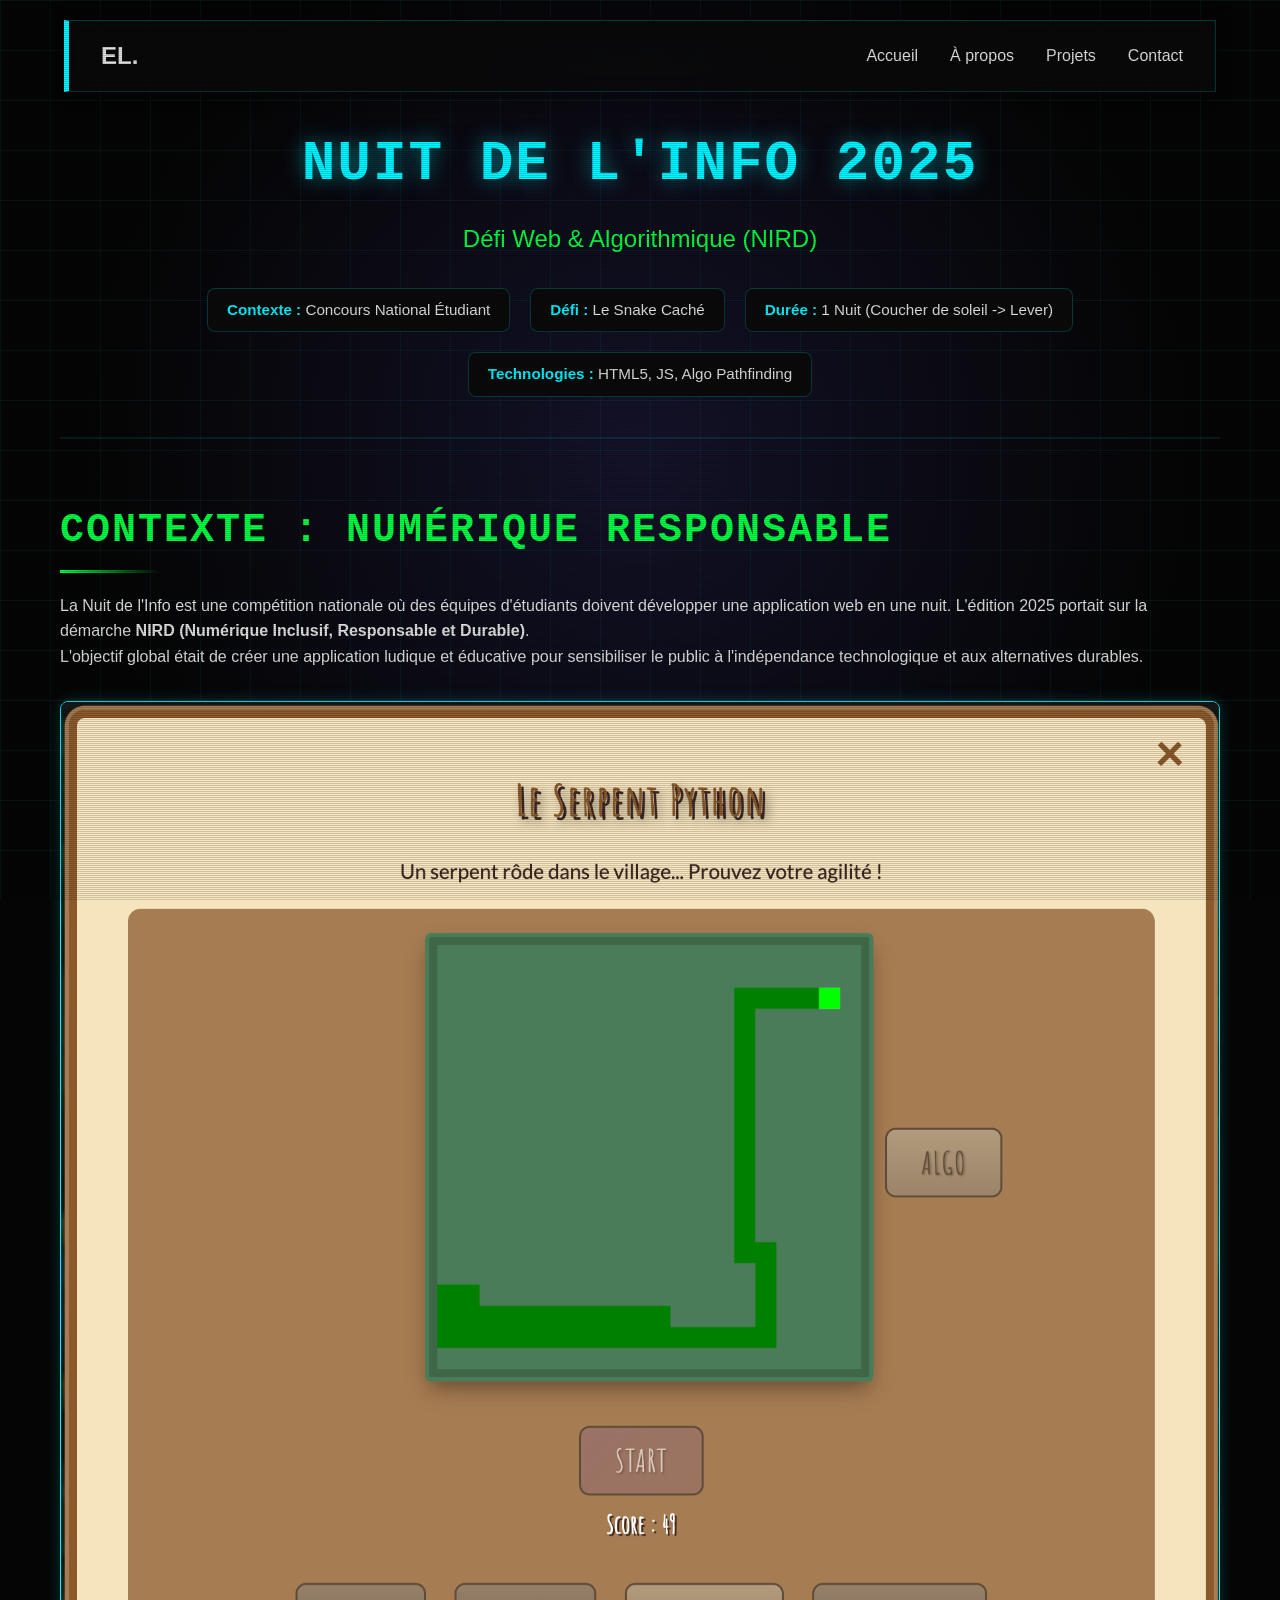
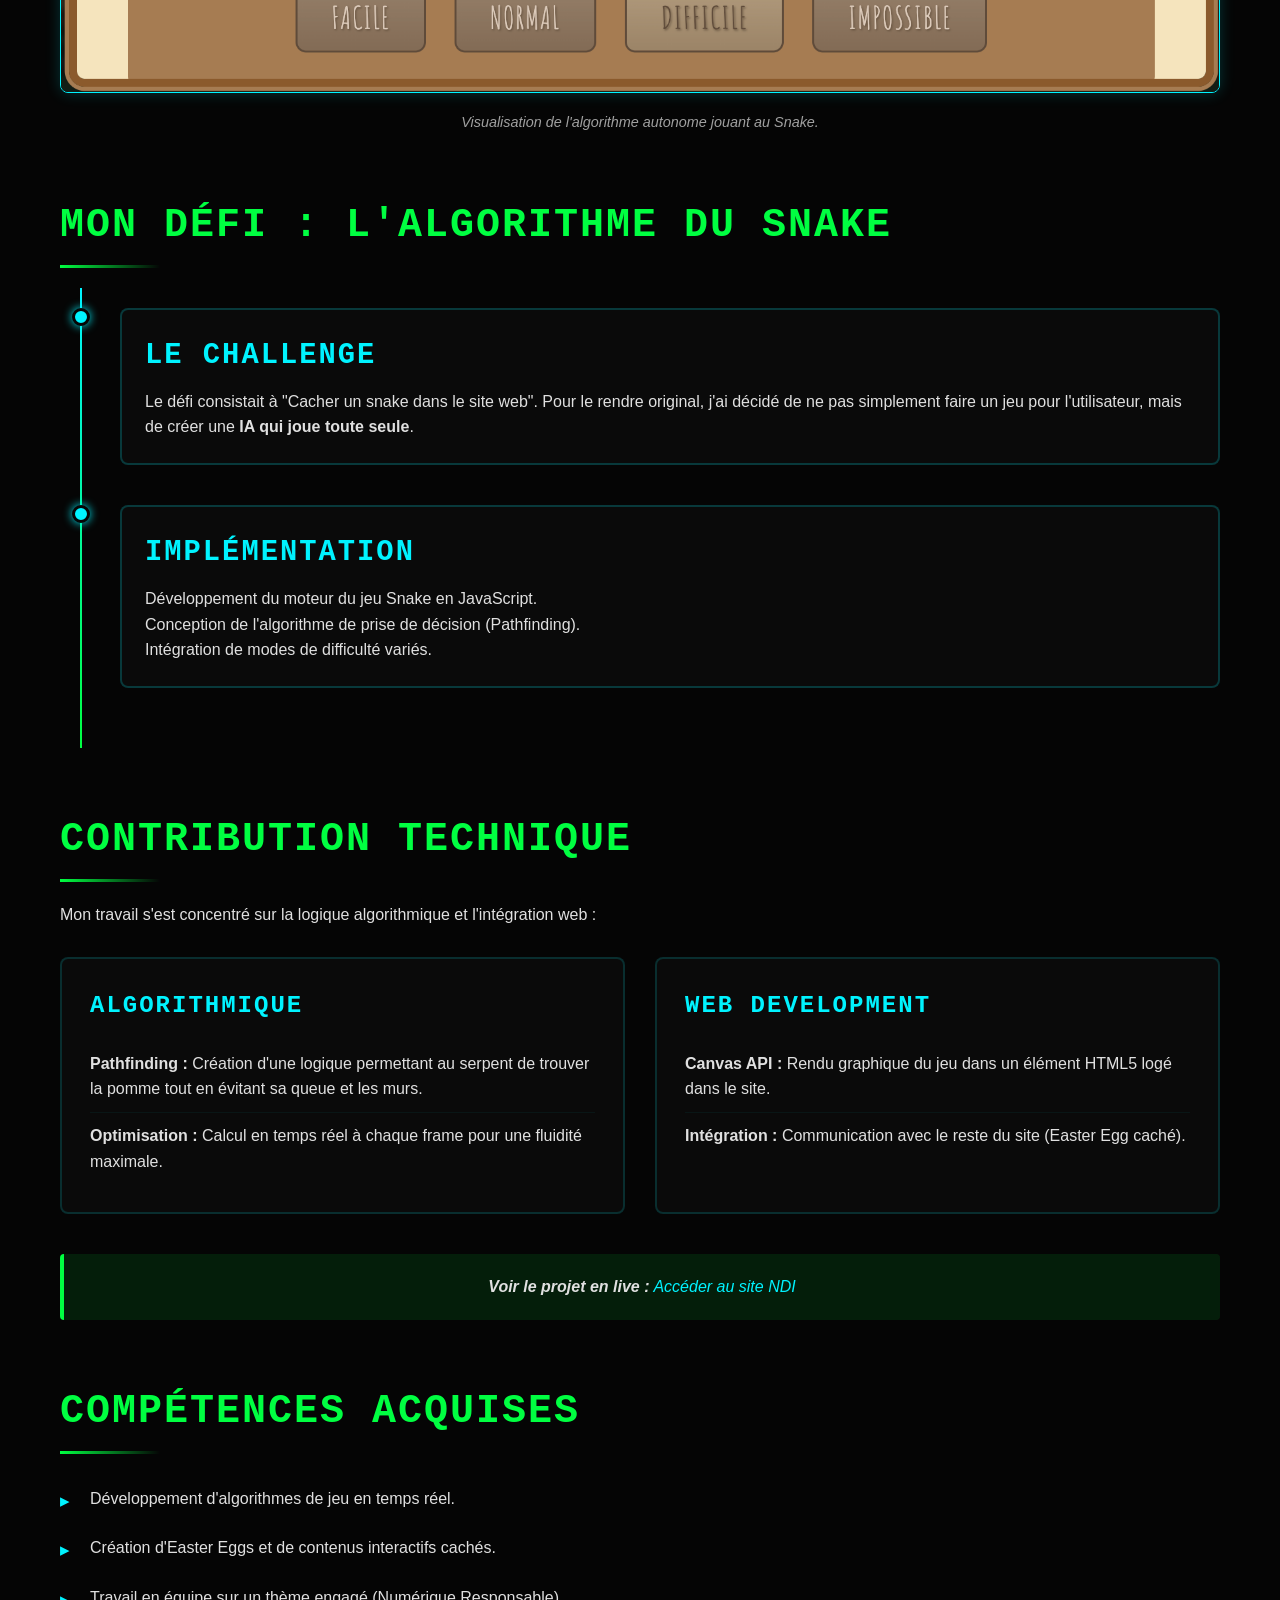
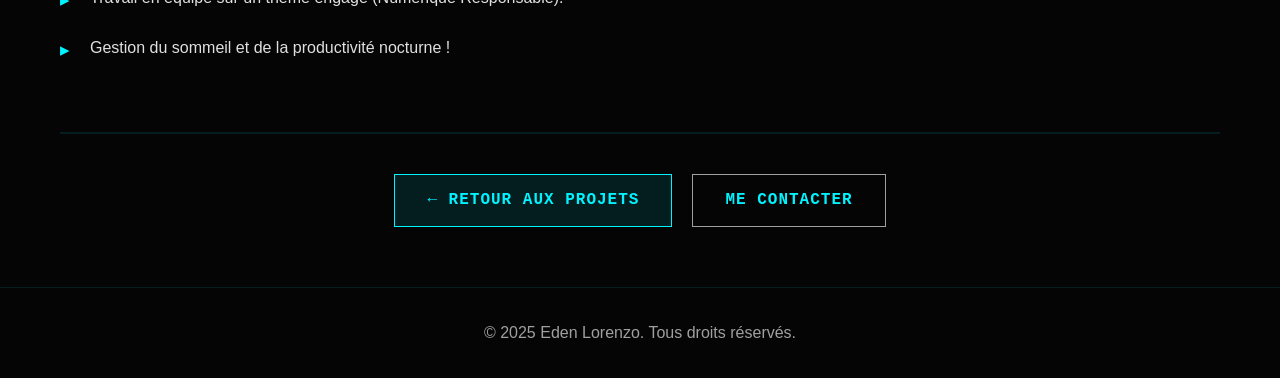
<file: src/projects/nuitinfo.html>
<!DOCTYPE html>
<html lang="fr">

<head>
    <meta charset="UTF-8">
    <meta name="viewport" content="width=device-width, initial-scale=1.0">
    <title>Nuit de l'Info | Eden Lorenzo</title>
    <link rel="stylesheet" href="../css/style.css">
</head>

<body>

    <!-- Navigation -->
    <nav class="glass-card"
        style="position: fixed; top: 20px; left: 50%; transform: translateX(-50%); width: 90%; max-width: 1200px; z-index: 1000; display: flex; justify-content: space-between; align-items: center; padding: 1rem 2rem;">
        <div class="logo" style="font-weight: 700; font-size: 1.5rem;">EL.</div>
        <ul style="display: flex; gap: 2rem;">
            <li><a href="../index.html#home">Accueil</a></li>
            <li><a href="../index.html#about">À propos</a></li>
            <li><a href="../index.html#projects">Projets</a></li>
            <li><a href="../index.html#contact">Contact</a></li>
        </ul>
    </nav>

    <main class="project-page">
        <div class="project-header">
            <h1>Nuit de l'Info 2025</h1>
            <p class="project-subtitle">Défi Web & Algorithmique (NIRD)</p>
            <div class="project-meta">
                <span class="meta-item"><strong>Contexte :</strong> Concours National Étudiant</span>
                <span class="meta-item"><strong>Défi :</strong> Le Snake Caché</span>
                <span class="meta-item"><strong>Durée :</strong> 1 Nuit (Coucher de soleil -> Lever)</span>
                <span class="meta-item"><strong>Technologies :</strong> HTML5, JS, Algo Pathfinding</span>
            </div>
        </div>

        <section class="project-section">
            <h2>Contexte : Numérique Responsable</h2>
            <p>
                La Nuit de l'Info est une compétition nationale où des équipes d'étudiants doivent développer une
                application web en une nuit.
                L'édition 2025 portait sur la démarche <strong>NIRD (Numérique Inclusif, Responsable et
                    Durable)</strong>.
            </p>
            <p>
                L'objectif global était de créer une application ludique et éducative pour sensibiliser le public à
                l'indépendance technologique et aux alternatives durables.
            </p>
            <div style="text-align: center; margin-top: 2rem;">
                <img src="../assets/Snake.png" alt="Algorithme du Snake" class="project-img">
                <p class="img-caption">Visualisation de l'algorithme autonome jouant au Snake.</p>
            </div>
        </section>

        <section class="project-section">
            <h2>Mon Défi : L'Algorithme du Snake</h2>
            <div class="timeline">
                <div class="timeline-item">
                    <div class="timeline-marker"></div>
                    <div class="timeline-content">
                        <h3>Le Challenge</h3>
                        <p>Le défi consistait à "Cacher un snake dans le site web". Pour le rendre original, j'ai décidé
                            de ne pas simplement faire un jeu pour l'utilisateur, mais de créer une <strong>IA qui joue
                                toute seule</strong>.</p>
                    </div>
                </div>

                <div class="timeline-item">
                    <div class="timeline-marker"></div>
                    <div class="timeline-content">
                        <h3>Implémentation</h3>
                        <ul>
                            <li>Développement du moteur du jeu Snake en JavaScript.</li>
                            <li>Conception de l'algorithme de prise de décision (Pathfinding).</li>
                            <li>Intégration de modes de difficulté variés.</li>
                        </ul>
                    </div>
                </div>
            </div>
        </section>

        <section class="project-section">
            <h2>Contribution Technique</h2>
            <p>Mon travail s'est concentré sur la logique algorithmique et l'intégration web :</p>

            <div class="tech-grid centered-cards">
                <div class="tech-card">
                    <h3>Algorithmique</h3>
                    <ul>
                        <li><strong>Pathfinding :</strong> Création d'une logique permettant au serpent de trouver la
                            pomme tout en évitant sa queue et les murs.</li>
                        <li><strong>Optimisation :</strong> Calcul en temps réel à chaque frame pour une fluidité
                            maximale.</li>
                    </ul>
                </div>
                <div class="tech-card">
                    <h3>Web Development</h3>
                    <ul>
                        <li><strong>Canvas API :</strong> Rendu graphique du jeu dans un élément HTML5 logé dans le
                            site.</li>
                        <li><strong>Intégration :</strong> Communication avec le reste du site (Easter Egg caché).</li>
                    </ul>
                </div>
            </div>

            <div class="highlight" style="text-align: center; margin-top: 40px;">
                <p><strong>Voir le projet en live :</strong> <a
                        href="https://webinfo.iutmontp.univ-montp2.fr/~trioleyren/ndi/index.html" target="_blank"
                        style="color: var(--primary-color);">Accéder au site NDI</a></p>
            </div>
        </section>

        <section class="project-section">
            <h2>Compétences Acquises</h2>
            <ul class="feature-list">
                <li>Développement d'algorithmes de jeu en temps réel.</li>
                <li>Création d'Easter Eggs et de contenus interactifs cachés.</li>
                <li>Travail en équipe sur un thème engagé (Numérique Responsable).</li>
                <li>Gestion du sommeil et de la productivité nocturne !</li>
            </ul>
        </section>

        <div class="project-footer">
            <a href="../index.html#projects" class="btn btn-primary">← Retour aux projets</a>
            <a href="../index.html#contact" class="btn" style="border: 1px solid var(--text-muted);">Me contacter</a>
        </div>
    </main>

    <footer
        style="padding: 2rem 0; text-align: center; color: var(--text-muted); border-top: 1px solid rgba(0, 243, 255, 0.1);">
        <p>&copy; 2025 Eden Lorenzo. Tous droits réservés.</p>
    </footer>

</body>

</html>
</file>
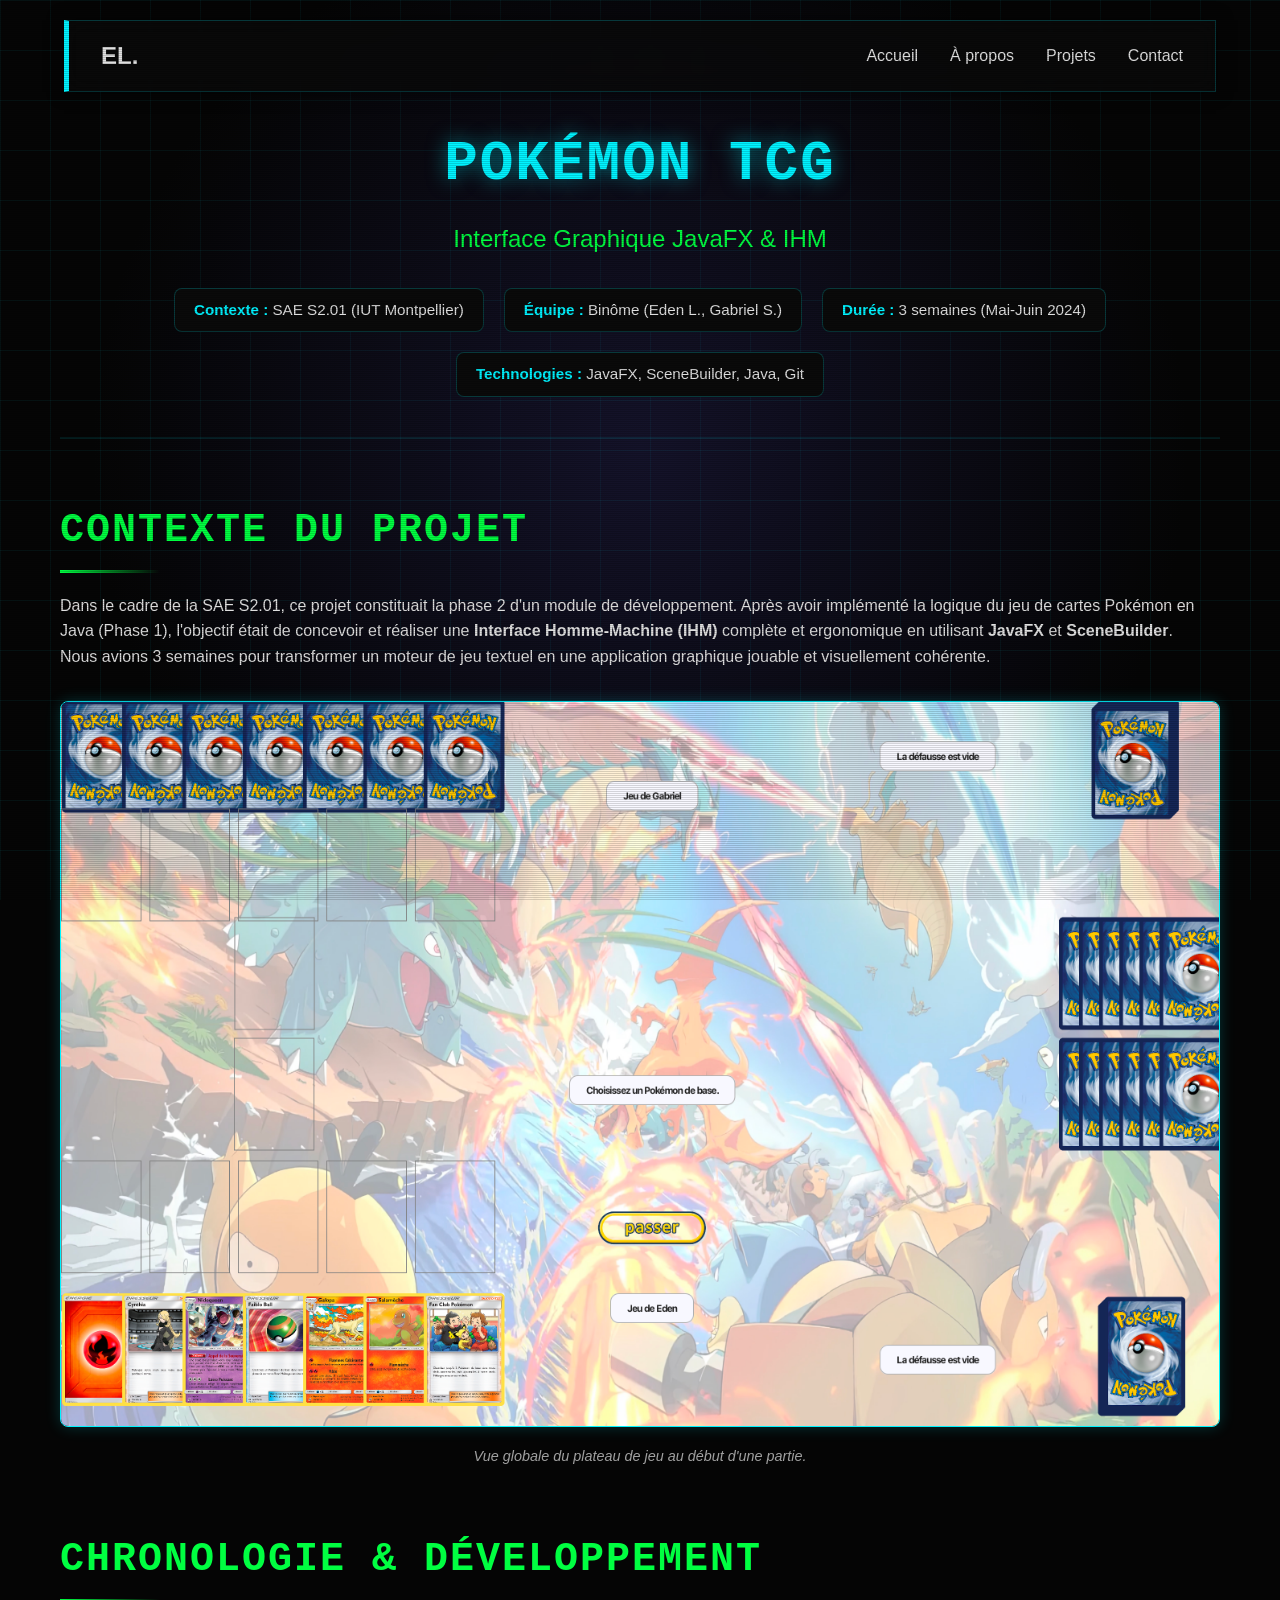
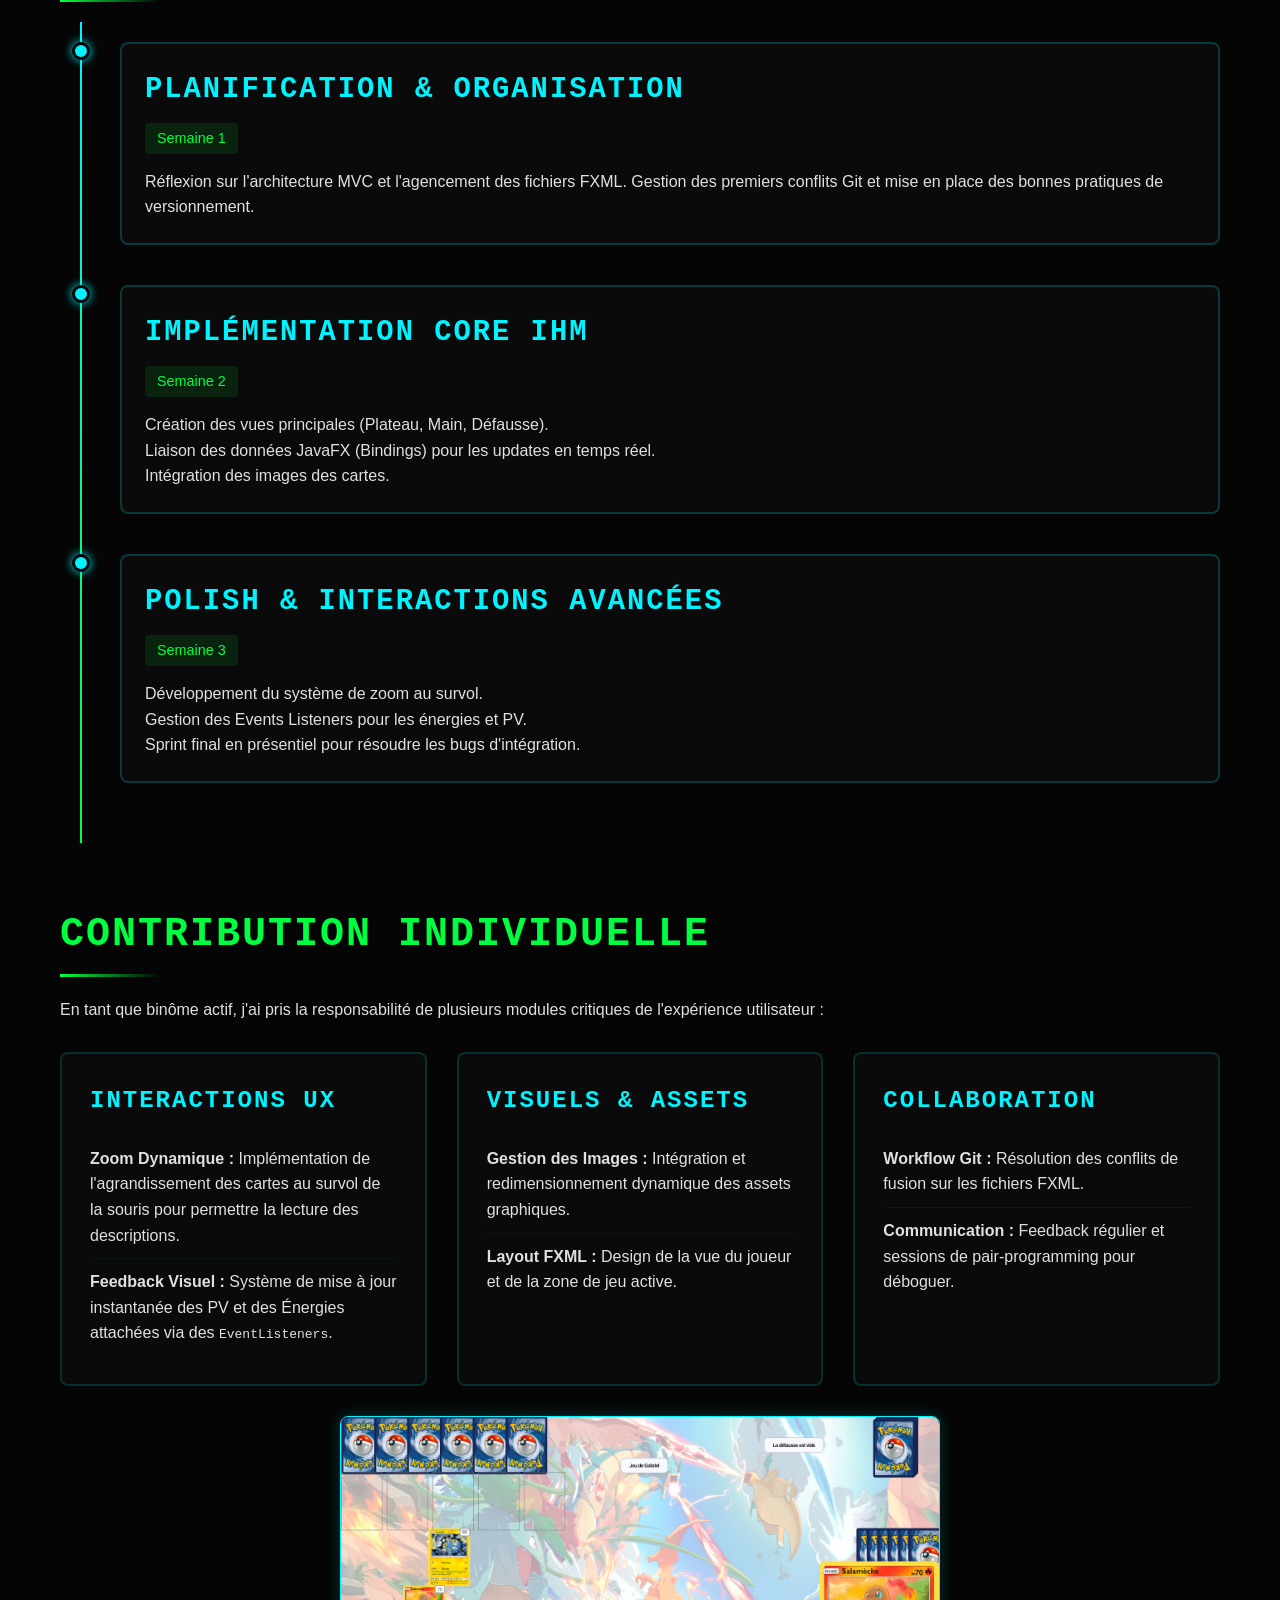
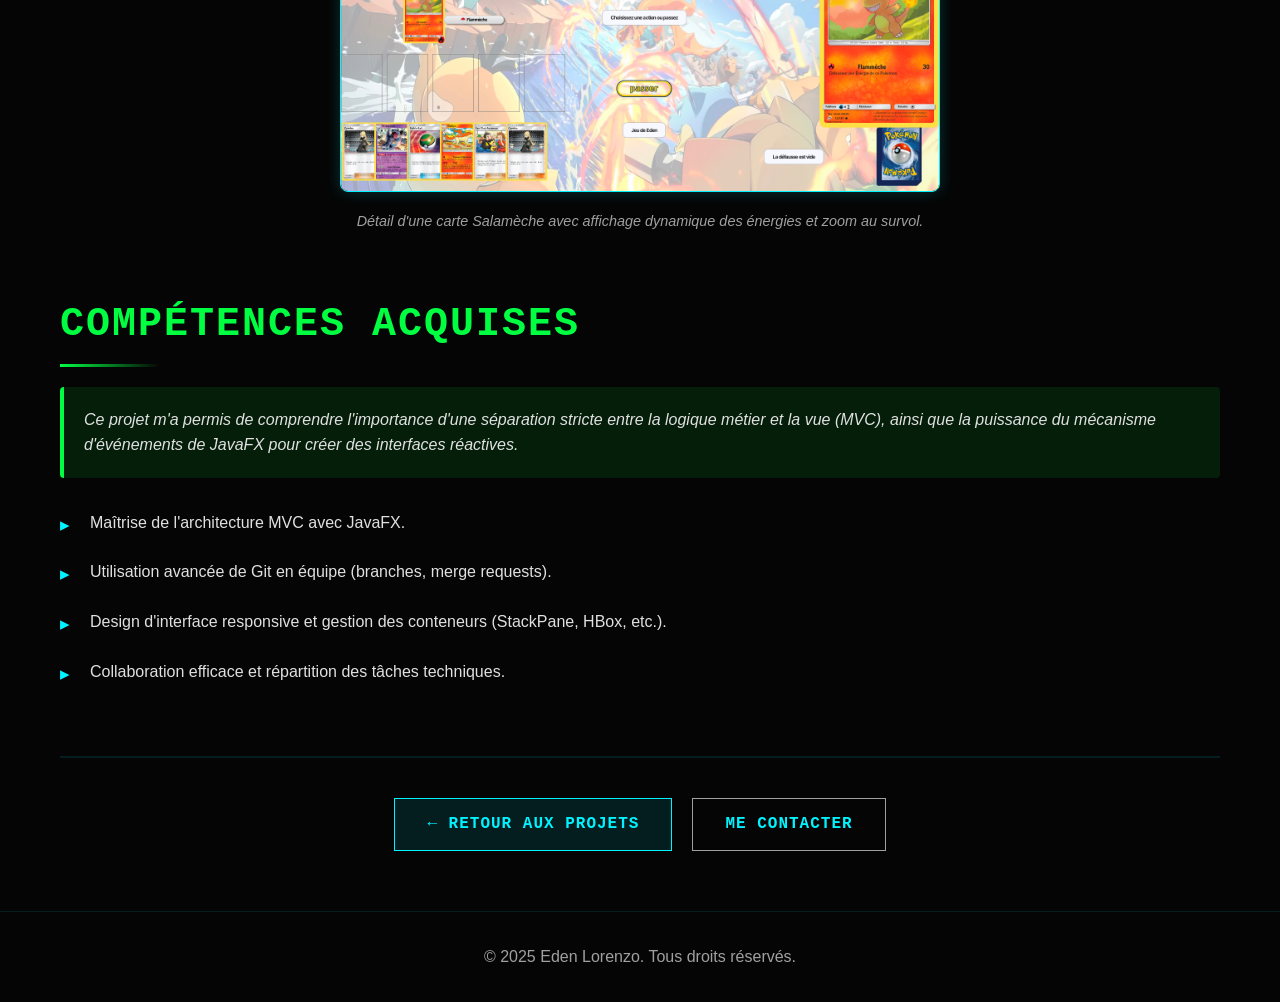
<file: src/projects/pokemontcg.html>
<!DOCTYPE html>
<html lang="fr">

<head>
    <meta charset="UTF-8">
    <meta name="viewport" content="width=device-width, initial-scale=1.0">
    <title>Pokémon TCG | Eden Lorenzo</title>
    <link rel="stylesheet" href="../css/style.css">
</head>

<body>

    <!-- Navigation -->
    <nav class="glass-card"
        style="position: fixed; top: 20px; left: 50%; transform: translateX(-50%); width: 90%; max-width: 1200px; z-index: 1000; display: flex; justify-content: space-between; align-items: center; padding: 1rem 2rem;">
        <div class="logo" style="font-weight: 700; font-size: 1.5rem;">EL.</div>
        <ul style="display: flex; gap: 2rem;">
            <li><a href="../index.html#home">Accueil</a></li>
            <li><a href="../index.html#about">À propos</a></li>
            <li><a href="../index.html#projects">Projets</a></li>
            <li><a href="../index.html#contact">Contact</a></li>
        </ul>
    </nav>

    <main class="project-page">
        <div class="project-header">
            <h1>Pokémon TCG</h1>
            <p class="project-subtitle">Interface Graphique JavaFX & IHM</p>
            <div class="project-meta">
                <span class="meta-item"><strong>Contexte :</strong> SAE S2.01 (IUT Montpellier)</span>
                <span class="meta-item"><strong>Équipe :</strong> Binôme (Eden L., Gabriel S.)</span>
                <span class="meta-item"><strong>Durée :</strong> 3 semaines (Mai-Juin 2024)</span>
                <span class="meta-item"><strong>Technologies :</strong> JavaFX, SceneBuilder, Java, Git</span>
            </div>
        </div>

        <section class="project-section">
            <h2>Contexte du projet</h2>
            <p>
                Dans le cadre de la SAE S2.01, ce projet constituait la phase 2 d'un module de développement.
                Après avoir implémenté la logique du jeu de cartes Pokémon en Java (Phase 1), l'objectif était de
                concevoir
                et réaliser une <strong>Interface Homme-Machine (IHM)</strong> complète et ergonomique en utilisant
                <strong>JavaFX</strong> et <strong>SceneBuilder</strong>.
            </p>
            <p>
                Nous avions 3 semaines pour transformer un moteur de jeu textuel en une application graphique jouable et
                visuellement cohérente.
            </p>
            <div style="text-align: center; margin-top: 2rem;">
                <img src="../assets/debut_de_partie.png" alt="Plateau de jeu Pokémon TCG" class="project-img">
                <p class="img-caption">Vue globale du plateau de jeu au début d'une partie.</p>
            </div>
        </section>

        <section class="project-section">
            <h2>Chronologie & Développement</h2>
            <div class="timeline">
                <div class="timeline-item">
                    <div class="timeline-marker"></div>
                    <div class="timeline-content">
                        <h3>Planification & Organisation</h3>
                        <span class="timeline-date">Semaine 1</span>
                        <p>Réflexion sur l'architecture MVC et l'agencement des fichiers FXML. Gestion des premiers
                            conflits Git et mise en place des bonnes pratiques de versionnement.</p>
                    </div>
                </div>

                <div class="timeline-item">
                    <div class="timeline-marker"></div>
                    <div class="timeline-content">
                        <h3>Implémentation Core IHM</h3>
                        <span class="timeline-date">Semaine 2</span>
                        <ul>
                            <li>Création des vues principales (Plateau, Main, Défausse).</li>
                            <li>Liaison des données JavaFX (Bindings) pour les updates en temps réel.</li>
                            <li>Intégration des images des cartes.</li>
                        </ul>
                    </div>
                </div>

                <div class="timeline-item">
                    <div class="timeline-marker"></div>
                    <div class="timeline-content">
                        <h3>Polish & Interactions Avancées</h3>
                        <span class="timeline-date">Semaine 3</span>
                        <ul>
                            <li>Développement du système de zoom au survol.</li>
                            <li>Gestion des Events Listeners pour les énergies et PV.</li>
                            <li>Sprint final en présentiel pour résoudre les bugs d'intégration.</li>
                        </ul>
                    </div>
                </div>
            </div>
        </section>

        <section class="project-section">
            <h2>Contribution Individuelle</h2>
            <p>En tant que binôme actif, j'ai pris la responsabilité de plusieurs modules critiques de l'expérience
                utilisateur :</p>

            <div class="tech-grid">
                <div class="tech-card">
                    <h3>Interactions UX</h3>
                    <ul>
                        <li><strong>Zoom Dynamique :</strong> Implémentation de l'agrandissement des cartes au survol de
                            la souris pour permettre la lecture des descriptions.</li>
                        <li><strong>Feedback Visuel :</strong> Système de mise à jour instantanée des PV et des Énergies
                            attachées via des <code>EventListeners</code>.</li>
                    </ul>
                </div>
                <div class="tech-card">
                    <h3>Visuels & Assets</h3>
                    <ul>
                        <li><strong>Gestion des Images :</strong> Intégration et redimensionnement dynamique des assets
                            graphiques.</li>
                        <li><strong>Layout FXML :</strong> Design de la vue du joueur et de la zone de jeu active.</li>
                    </ul>
                </div>
                <div class="tech-card">
                    <h3>Collaboration</h3>
                    <ul>
                        <li><strong>Workflow Git :</strong> Résolution des conflits de fusion sur les fichiers FXML.
                        </li>
                        <li><strong>Communication :</strong> Feedback régulier et sessions de pair-programming pour
                            déboguer.</li>
                    </ul>
                </div>
            </div>

            <div style="margin-top: 30px; text-align: center;">
                <img src="../assets/salameche_energie.png" alt="Zoom sur une carte avec énergies" class="project-img"
                    style="max-width: 600px;">
                <p class="img-caption">Détail d'une carte Salamèche avec affichage dynamique des énergies et zoom au
                    survol.</p>
            </div>
        </section>

        <section class="project-section">
            <h2>Compétences Acquises</h2>
            <div class="highlight">
                <p>Ce projet m'a permis de comprendre l'importance d'une séparation stricte entre la logique métier et
                    la vue (MVC), ainsi que la puissance du mécanisme d'événements de JavaFX pour créer des interfaces
                    réactives.</p>
            </div>
            <ul class="feature-list">
                <li>Maîtrise de l'architecture MVC avec JavaFX.</li>
                <li>Utilisation avancée de Git en équipe (branches, merge requests).</li>
                <li>Design d'interface responsive et gestion des conteneurs (StackPane, HBox, etc.).</li>
                <li>Collaboration efficace et répartition des tâches techniques.</li>
            </ul>
        </section>

        <div class="project-footer">
            <a href="../index.html#projects" class="btn btn-primary">← Retour aux projets</a>
            <a href="../index.html#contact" class="btn" style="border: 1px solid var(--text-muted);">Me contacter</a>
        </div>
    </main>

    <footer
        style="padding: 2rem 0; text-align: center; color: var(--text-muted); border-top: 1px solid rgba(0, 243, 255, 0.1);">
        <p>&copy; 2025 Eden Lorenzo. Tous droits réservés.</p>
    </footer>

</body>

</html>
</file>
<file: css/style.css>
:root {
    /* Cyber Palette */
    --primary-color: #00f3ff;
    /* Neon Cyan */
    --secondary-color: #00ff41;
    /* Matrix Green */
    --tertiary-color: #ff00ff;
    /* Neon Magenta */

    --background-dark: #050505;
    /* Almost Black */
    --background-light: #0a0a0a;
    /* Dark Grey */
    --surface-dark: #111;

    --text-main: #e0e0e0;
    --text-muted: #a0a0a0;
    --text-highlight: #fff;

    --glass-bg: rgba(0, 20, 0, 0.7);
    --glass-border: rgba(0, 243, 255, 0.2);

    /* Typography */
    --font-main: 'Rajdhani', sans-serif;
    /* Tech/Cyber feel */
    --font-mono: 'Fira Code', monospace;

    /* Spacing */
    --spacing-xs: 0.5rem;
    --spacing-sm: 1rem;
    --spacing-md: 2rem;
    --spacing-lg: 4rem;
    --spacing-xl: 6rem;

    /* Transitions */
    --transition-fast: 0.2s ease;
    --transition-medium: 0.4s ease;
}

@import url('https://fonts.googleapis.com/css2?family=Fira+Code:wght@400;700&family=Rajdhani:wght@400;600;700&display=swap');

* {
    margin: 0;
    padding: 0;
    box-sizing: border-box;
    scrollbar-width: thin;
    scrollbar-color: var(--primary-color) var(--background-dark);
}

body {
    font-family: var(--font-main);
    background-color: var(--background-dark);
    color: var(--text-main);
    line-height: 1.6;
    overflow-x: hidden;
    background-image:
        linear-gradient(rgba(0, 243, 255, 0.05) 1px, transparent 1px),
        linear-gradient(90deg, rgba(0, 243, 255, 0.05) 1px, transparent 1px),
        radial-gradient(circle at 50% 50%, rgba(108, 99, 255, 0.15) 0%, rgba(5, 5, 5, 1) 70%);
    background-size: 50px 50px, 50px 50px, 100% 100%;
    background-attachment: fixed;
}

h1,
h2,
h3,
h4 {
    font-family: var(--font-mono);
    text-transform: uppercase;
    letter-spacing: 2px;
}

a {
    text-decoration: none;
    color: inherit;
    transition: var(--transition-fast);
    position: relative;
}

a:hover {
    color: var(--primary-color);
    text-shadow: 0 0 10px var(--primary-color);
}

ul {
    list-style: none;
}

/* Utilities */
.container {
    max-width: 1200px;
    margin: 0 auto;
    padding: 0 var(--spacing-md);
}

.section-title {
    font-size: 3rem;
    font-weight: 700;
    margin-bottom: var(--spacing-lg);
    text-align: center;
    color: var(--primary-color);
    text-shadow: 0 0 15px rgba(0, 243, 255, 0.5);
    border-bottom: 2px solid var(--secondary-color);
    display: inline-block;
    padding-bottom: 0.5rem;
    left: 50%;
    position: relative;
    transform: translateX(-50%);
}

.btn {
    display: inline-block;
    padding: 0.8rem 2rem;
    font-family: var(--font-mono);
    font-weight: 600;
    cursor: pointer;
    transition: var(--transition-medium);
    border: 1px solid var(--primary-color);
    background: transparent;
    color: var(--primary-color);
    text-transform: uppercase;
    letter-spacing: 1px;
    position: relative;
    overflow: hidden;
}

.btn::before {
    content: '';
    position: absolute;
    top: 0;
    left: -100%;
    width: 100%;
    height: 100%;
    background: var(--primary-color);
    transition: var(--transition-medium);
    z-index: -1;
}

.btn:hover::before {
    left: 0;
}

.btn:hover {
    color: var(--background-dark);
    box-shadow: 0 0 20px rgba(0, 243, 255, 0.6);
}

.btn-primary {
    background: rgba(0, 243, 255, 0.1);
}

/* Glass/Cyber Card */
.glass-card {
    background: rgba(10, 10, 10, 0.8);
    backdrop-filter: blur(10px);
    border: 1px solid var(--glass-border);
    border-left: 5px solid var(--primary-color);
    padding: var(--spacing-md);
    box-shadow: 0 0 15px rgba(0, 0, 0, 0.5);
    transition: transform 0.3s ease, box-shadow 0.3s ease;
}

.glass-card:hover {
    transform: translateY(-5px);
    box-shadow: 0 0 25px rgba(0, 243, 255, 0.2);
    border-color: var(--primary-color);
}

/* Glitch Effect Class (Simplified) */
.glitch-text {
    position: relative;
}

/* Scanline Effect */
body::after {
    content: "";
    position: fixed;
    top: 0;
    left: 0;
    width: 100vw;
    height: 100vh;
    background: repeating-linear-gradient(0deg,
            rgba(0, 0, 0, 0.15),
            rgba(0, 0, 0, 0.15) 1px,
            transparent 1px,
            transparent 2px);
    pointer-events: none;
    z-index: 9999;
}

/* Custom Scrollbar */
::-webkit-scrollbar {
    width: 10px;
}

::-webkit-scrollbar-track {
    background: var(--background-dark);
}

::-webkit-scrollbar-thumb {
    background: var(--primary-color);
    border-radius: 5px;
}

::-webkit-scrollbar-thumb:hover {
    background: var(--secondary-color);
}
/* --- Project Page Redesign (Adapted from Colleague) --- */

.project-page {
    padding: 120px 20px 60px;
    max-width: 1200px;
    margin: 0 auto;
    min-height: calc(100vh - 200px);
}

.project-header {
    text-align: center;
    margin-bottom: 60px;
    padding-bottom: 40px;
    border-bottom: 2px solid rgba(0, 243, 255, 0.1);
}

.project-header h1 {
    font-family: var(--font-mono);
    font-size: 3.5rem;
    color: var(--primary-color);
    margin: 0 0 10px;
    text-shadow: 0 0 20px rgba(0, 243, 255, 0.5);
}

.project-subtitle {
    font-size: 1.5rem;
    color: var(--secondary-color);
    margin: 0 0 30px;
}

.project-meta {
    display: flex;
    flex-wrap: wrap;
    gap: 20px;
    justify-content: center;
    margin-top: 20px;
}

.meta-item {
    background: var(--background-light);
    padding: 10px 20px;
    border-radius: 8px;
    box-shadow: inset 0 0 0 1px rgba(0, 243, 255, 0.2);
    font-size: 0.95rem;
    color: var(--text-main);
}

.meta-item strong {
    color: var(--primary-color);
}

/* Project Sections */
.project-section {
    margin-bottom: 60px;
}

.project-section h2 {
    font-family: var(--font-mono);
    font-size: 2.5rem;
    color: var(--secondary-color);
    margin: 0 0 20px;
    position: relative;
    padding-bottom: 10px;
}

.project-section h2::after {
    content: '';
    position: absolute;
    bottom: 0;
    left: 0;
    width: 100px;
    height: 3px;
    background: linear-gradient(90deg, var(--secondary-color), transparent);
}

.feature-list {
    list-style: none;
    padding: 0;
    margin: 20px 0;
}

.feature-list li {
    padding: 12px 0 12px 30px;
    position: relative;
    line-height: 1.6;
}

.feature-list li::before {
    content: '▸';
    position: absolute;
    left: 0;
    color: var(--primary-color);
    font-size: 1.2rem;
}

/* Timeline */
.timeline {
    position: relative;
    padding: 20px 0;
}

.timeline::before {
    content: '';
    position: absolute;
    left: 20px;
    top: 0;
    bottom: 0;
    width: 2px;
    background: linear-gradient(180deg, var(--primary-color), var(--secondary-color));
}

.timeline-item {
    position: relative;
    padding-left: 60px;
    margin-bottom: 40px;
}

.timeline-marker {
    position: absolute;
    left: 12px;
    top: 0;
    width: 18px;
    height: 18px;
    border-radius: 50%;
    background: var(--primary-color);
    box-shadow: 0 0 10px var(--primary-color);
    border: 3px solid var(--background-dark);
}

.timeline-content {
    background: var(--background-light);
    padding: 25px;
    border-radius: 8px;
    box-shadow: inset 0 0 0 2px rgba(0, 243, 255, 0.2);
    transition: all 0.3s ease;
}

.timeline-content:hover {
    box-shadow: inset 0 0 0 2px var(--secondary-color), 0 0 20px rgba(0, 255, 65, 0.2);
    transform: translateX(5px);
}

.timeline-content h3 {
    font-family: var(--font-mono);
    font-size: 1.8rem;
    color: var(--primary-color);
    margin: 0 0 10px;
}

.timeline-date {
    display: inline-block;
    font-size: 0.9rem;
    color: var(--secondary-color);
    margin-bottom: 15px;
    padding: 4px 12px;
    background: rgba(0, 255, 65, 0.1);
    border-radius: 4px;
}

/* Tech Grid */
.tech-grid {
    display: grid;
    grid-template-columns: repeat(auto-fit, minmax(300px, 1fr));
    gap: 30px;
    margin-top: 30px;
}

.tech-card {
    background: var(--background-light);
    padding: 30px;
    border-radius: 8px;
    box-shadow: inset 0 0 0 2px rgba(0, 243, 255, 0.15);
    transition: all 0.3s ease;
}

.tech-card:hover {
    box-shadow: inset 0 0 0 2px var(--primary-color), 0 0 20px rgba(0, 243, 255, 0.2);
    transform: translateY(-5px);
}

.tech-card h3 {
    font-family: var(--font-mono);
    font-size: 1.5rem;
    color: var(--primary-color);
    margin: 0 0 15px;
}

.tech-card ul {
    list-style: none;
    padding: 0;
    margin: 0;
}

.tech-card li {
    padding: 10px 0;
    border-bottom: 1px solid rgba(0, 243, 255, 0.05);
    line-height: 1.6;
}

.tech-card li:last-child {
    border-bottom: none;
}

.highlight {
    background: rgba(0, 255, 65, 0.1);
    padding: 20px;
    border-left: 4px solid var(--secondary-color);
    border-radius: 4px;
    margin: 20px 0;
    font-style: italic;
}

/* Project Footer */
.project-footer {
    display: flex;
    gap: 20px;
    justify-content: center;
    margin-top: 60px;
    padding-top: 40px;
    border-top: 2px solid rgba(0, 243, 255, 0.1);
}

.project-img {
    max-width: 100%;
    border-radius: 8px;
    border: 1px solid var(--primary-color);
    box-shadow: 0 0 15px rgba(0, 243, 255, 0.2);
}

.img-caption {
    text-align: center;
    color: var(--text-muted);
    font-size: 0.9rem;
    margin-top: 10px;
    font-style: italic;
}
</file>
<file: src/css/style.css>
:root {
    /* Cyber Palette */
    --primary-color: #00f3ff;
    /* Neon Cyan */
    --secondary-color: #00ff41;
    /* Matrix Green */
    --tertiary-color: #ff00ff;
    /* Neon Magenta */

    --background-dark: #050505;
    /* Almost Black */
    --background-light: #0a0a0a;
    /* Dark Grey */
    --surface-dark: #111;

    --text-main: #e0e0e0;
    --text-muted: #a0a0a0;
    --text-highlight: #fff;

    --glass-bg: rgba(0, 20, 0, 0.7);
    --glass-border: rgba(0, 243, 255, 0.2);

    /* Typography */
    --font-main: 'Rajdhani', sans-serif;
    /* Tech/Cyber feel */
    --font-mono: 'Fira Code', monospace;

    /* Spacing */
    --spacing-xs: 0.5rem;
    --spacing-sm: 1rem;
    --spacing-md: 2rem;
    --spacing-lg: 4rem;
    --spacing-xl: 6rem;

    /* Transitions */
    --transition-fast: 0.2s ease;
    --transition-medium: 0.4s ease;
}

@import url('https://fonts.googleapis.com/css2?family=Fira+Code:wght@400;700&family=Rajdhani:wght@400;600;700&display=swap');

* {
    margin: 0;
    padding: 0;
    box-sizing: border-box;
    scrollbar-width: thin;
    scrollbar-color: var(--primary-color) var(--background-dark);
}

body {
    font-family: var(--font-main);
    background-color: var(--background-dark);
    color: var(--text-main);
    line-height: 1.6;
    overflow-x: hidden;
    background-image:
        linear-gradient(rgba(0, 243, 255, 0.05) 1px, transparent 1px),
        linear-gradient(90deg, rgba(0, 243, 255, 0.05) 1px, transparent 1px),
        radial-gradient(circle at 50% 50%, rgba(108, 99, 255, 0.15) 0%, rgba(5, 5, 5, 1) 70%);
    background-size: 50px 50px, 50px 50px, 100% 100%;
    background-attachment: fixed;
}

h1,
h2,
h3,
h4 {
    font-family: var(--font-mono);
    text-transform: uppercase;
    letter-spacing: 2px;
}

a {
    text-decoration: none;
    color: inherit;
    transition: var(--transition-fast);
    position: relative;
}

a:hover {
    color: var(--primary-color);
    text-shadow: 0 0 10px var(--primary-color);
}

ul {
    list-style: none;
}

/* Utilities */
.container {
    max-width: 1200px;
    margin: 0 auto;
    padding: 0 var(--spacing-md);
}

.section-title {
    font-size: 3rem;
    font-weight: 700;
    margin-bottom: var(--spacing-lg);
    text-align: center;
    color: var(--primary-color);
    text-shadow: 0 0 15px rgba(0, 243, 255, 0.5);
    border-bottom: 2px solid var(--secondary-color);
    display: inline-block;
    padding-bottom: 0.5rem;
    left: 50%;
    position: relative;
    transform: translateX(-50%);
}

.btn {
    display: inline-block;
    padding: 0.8rem 2rem;
    font-family: var(--font-mono);
    font-weight: 600;
    cursor: pointer;
    transition: var(--transition-medium);
    border: 1px solid var(--primary-color);
    background: transparent;
    color: var(--primary-color);
    text-transform: uppercase;
    letter-spacing: 1px;
    position: relative;
    overflow: hidden;
}

.btn::before {
    content: '';
    position: absolute;
    top: 0;
    left: -100%;
    width: 100%;
    height: 100%;
    background: var(--primary-color);
    transition: var(--transition-medium);
    z-index: -1;
}

.btn:hover::before {
    left: 0;
}

.btn:hover {
    color: var(--background-dark);
    box-shadow: 0 0 20px rgba(0, 243, 255, 0.6);
}

.btn-primary {
    background: rgba(0, 243, 255, 0.1);
}

/* Glass/Cyber Card */
.glass-card {
    background: rgba(10, 10, 10, 0.8);
    backdrop-filter: blur(10px);
    border: 1px solid var(--glass-border);
    border-left: 5px solid var(--primary-color);
    padding: var(--spacing-md);
    box-shadow: 0 0 15px rgba(0, 0, 0, 0.5);
    transition: transform 0.3s ease, box-shadow 0.3s ease;
}

.glass-card:hover {
    transform: translateY(-5px);
    box-shadow: 0 0 25px rgba(0, 243, 255, 0.2);
    border-color: var(--primary-color);
}

/* Glitch Effect Class (Simplified) */
.glitch-text {
    position: relative;
}

/* Scanline Effect */
body::after {
    content: "";
    position: fixed;
    top: 0;
    left: 0;
    width: 100vw;
    height: 100vh;
    background: repeating-linear-gradient(0deg,
            rgba(0, 0, 0, 0.15),
            rgba(0, 0, 0, 0.15) 1px,
            transparent 1px,
            transparent 2px);
    pointer-events: none;
    z-index: 9999;
}

/* Custom Scrollbar */
::-webkit-scrollbar {
    width: 10px;
}

::-webkit-scrollbar-track {
    background: var(--background-dark);
}

::-webkit-scrollbar-thumb {
    background: var(--primary-color);
    border-radius: 5px;
}

::-webkit-scrollbar-thumb:hover {
    background: var(--secondary-color);
}
/* --- Project Page Redesign (Adapted from Colleague) --- */

.project-page {
    padding: 120px 20px 60px;
    max-width: 1200px;
    margin: 0 auto;
    min-height: calc(100vh - 200px);
}

.project-header {
    text-align: center;
    margin-bottom: 60px;
    padding-bottom: 40px;
    border-bottom: 2px solid rgba(0, 243, 255, 0.1);
}

.project-header h1 {
    font-family: var(--font-mono);
    font-size: 3.5rem;
    color: var(--primary-color);
    margin: 0 0 10px;
    text-shadow: 0 0 20px rgba(0, 243, 255, 0.5);
}

.project-subtitle {
    font-size: 1.5rem;
    color: var(--secondary-color);
    margin: 0 0 30px;
}

.project-meta {
    display: flex;
    flex-wrap: wrap;
    gap: 20px;
    justify-content: center;
    margin-top: 20px;
}

.meta-item {
    background: var(--background-light);
    padding: 10px 20px;
    border-radius: 8px;
    box-shadow: inset 0 0 0 1px rgba(0, 243, 255, 0.2);
    font-size: 0.95rem;
    color: var(--text-main);
}

.meta-item strong {
    color: var(--primary-color);
}

/* Project Sections */
.project-section {
    margin-bottom: 60px;
}

.project-section h2 {
    font-family: var(--font-mono);
    font-size: 2.5rem;
    color: var(--secondary-color);
    margin: 0 0 20px;
    position: relative;
    padding-bottom: 10px;
}

.project-section h2::after {
    content: '';
    position: absolute;
    bottom: 0;
    left: 0;
    width: 100px;
    height: 3px;
    background: linear-gradient(90deg, var(--secondary-color), transparent);
}

.feature-list {
    list-style: none;
    padding: 0;
    margin: 20px 0;
}

.feature-list li {
    padding: 12px 0 12px 30px;
    position: relative;
    line-height: 1.6;
}

.feature-list li::before {
    content: '▸';
    position: absolute;
    left: 0;
    color: var(--primary-color);
    font-size: 1.2rem;
}

/* Timeline */
.timeline {
    position: relative;
    padding: 20px 0;
}

.timeline::before {
    content: '';
    position: absolute;
    left: 20px;
    top: 0;
    bottom: 0;
    width: 2px;
    background: linear-gradient(180deg, var(--primary-color), var(--secondary-color));
}

.timeline-item {
    position: relative;
    padding-left: 60px;
    margin-bottom: 40px;
}

.timeline-marker {
    position: absolute;
    left: 12px;
    top: 0;
    width: 18px;
    height: 18px;
    border-radius: 50%;
    background: var(--primary-color);
    box-shadow: 0 0 10px var(--primary-color);
    border: 3px solid var(--background-dark);
}

.timeline-content {
    background: var(--background-light);
    padding: 25px;
    border-radius: 8px;
    box-shadow: inset 0 0 0 2px rgba(0, 243, 255, 0.2);
    transition: all 0.3s ease;
}

.timeline-content:hover {
    box-shadow: inset 0 0 0 2px var(--secondary-color), 0 0 20px rgba(0, 255, 65, 0.2);
    transform: translateX(5px);
}

.timeline-content h3 {
    font-family: var(--font-mono);
    font-size: 1.8rem;
    color: var(--primary-color);
    margin: 0 0 10px;
}

.timeline-date {
    display: inline-block;
    font-size: 0.9rem;
    color: var(--secondary-color);
    margin-bottom: 15px;
    padding: 4px 12px;
    background: rgba(0, 255, 65, 0.1);
    border-radius: 4px;
}

/* Tech Grid */
.tech-grid {
    display: grid;
    grid-template-columns: repeat(auto-fit, minmax(300px, 1fr));
    gap: 30px;
    margin-top: 30px;
}

.tech-card {
    background: var(--background-light);
    padding: 30px;
    border-radius: 8px;
    box-shadow: inset 0 0 0 2px rgba(0, 243, 255, 0.15);
    transition: all 0.3s ease;
}

.tech-card:hover {
    box-shadow: inset 0 0 0 2px var(--primary-color), 0 0 20px rgba(0, 243, 255, 0.2);
    transform: translateY(-5px);
}

.tech-card h3 {
    font-family: var(--font-mono);
    font-size: 1.5rem;
    color: var(--primary-color);
    margin: 0 0 15px;
}

.tech-card ul {
    list-style: none;
    padding: 0;
    margin: 0;
}

.tech-card li {
    padding: 10px 0;
    border-bottom: 1px solid rgba(0, 243, 255, 0.05);
    line-height: 1.6;
}

.tech-card li:last-child {
    border-bottom: none;
}

.highlight {
    background: rgba(0, 255, 65, 0.1);
    padding: 20px;
    border-left: 4px solid var(--secondary-color);
    border-radius: 4px;
    margin: 20px 0;
    font-style: italic;
}

/* Project Footer */
.project-footer {
    display: flex;
    gap: 20px;
    justify-content: center;
    margin-top: 60px;
    padding-top: 40px;
    border-top: 2px solid rgba(0, 243, 255, 0.1);
}

.project-img {
    max-width: 100%;
    border-radius: 8px;
    border: 1px solid var(--primary-color);
    box-shadow: 0 0 15px rgba(0, 243, 255, 0.2);
}

.img-caption {
    text-align: center;
    color: var(--text-muted);
    font-size: 0.9rem;
    margin-top: 10px;
    font-style: italic;
}
</file>
